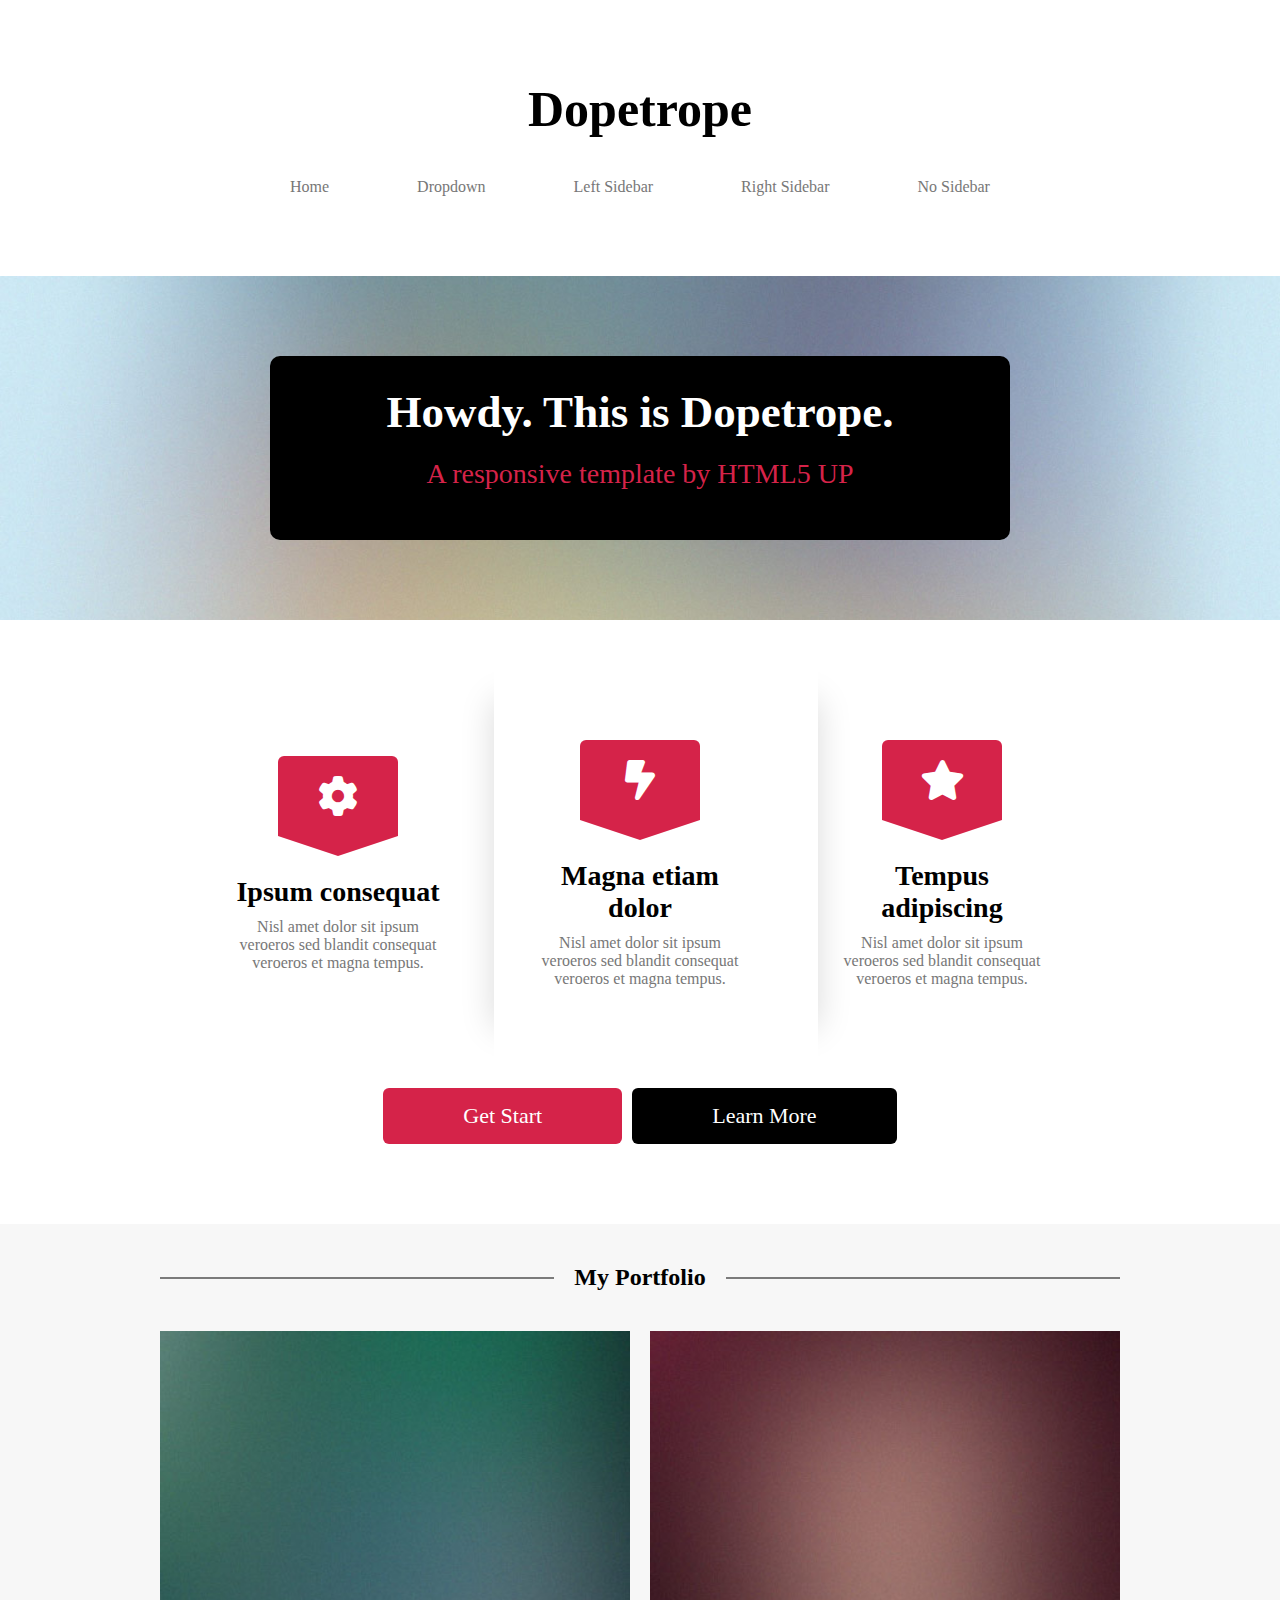
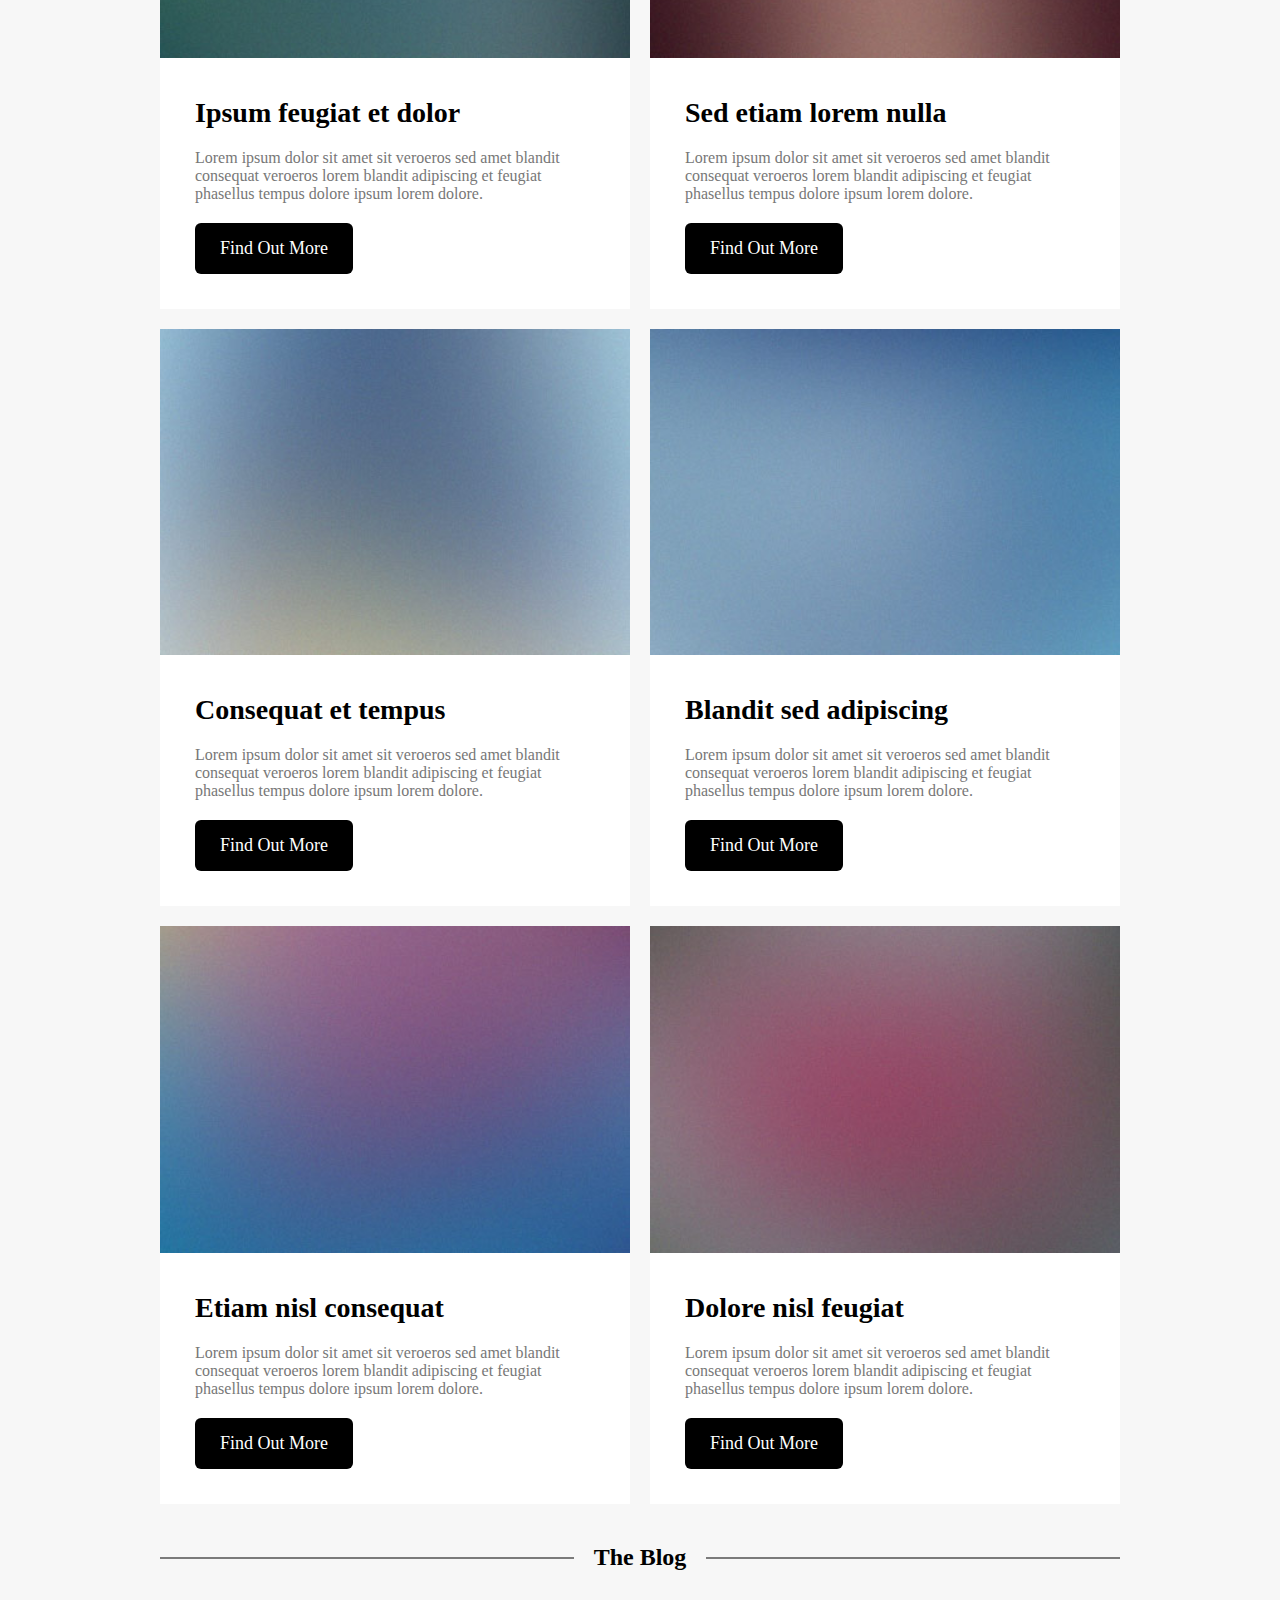
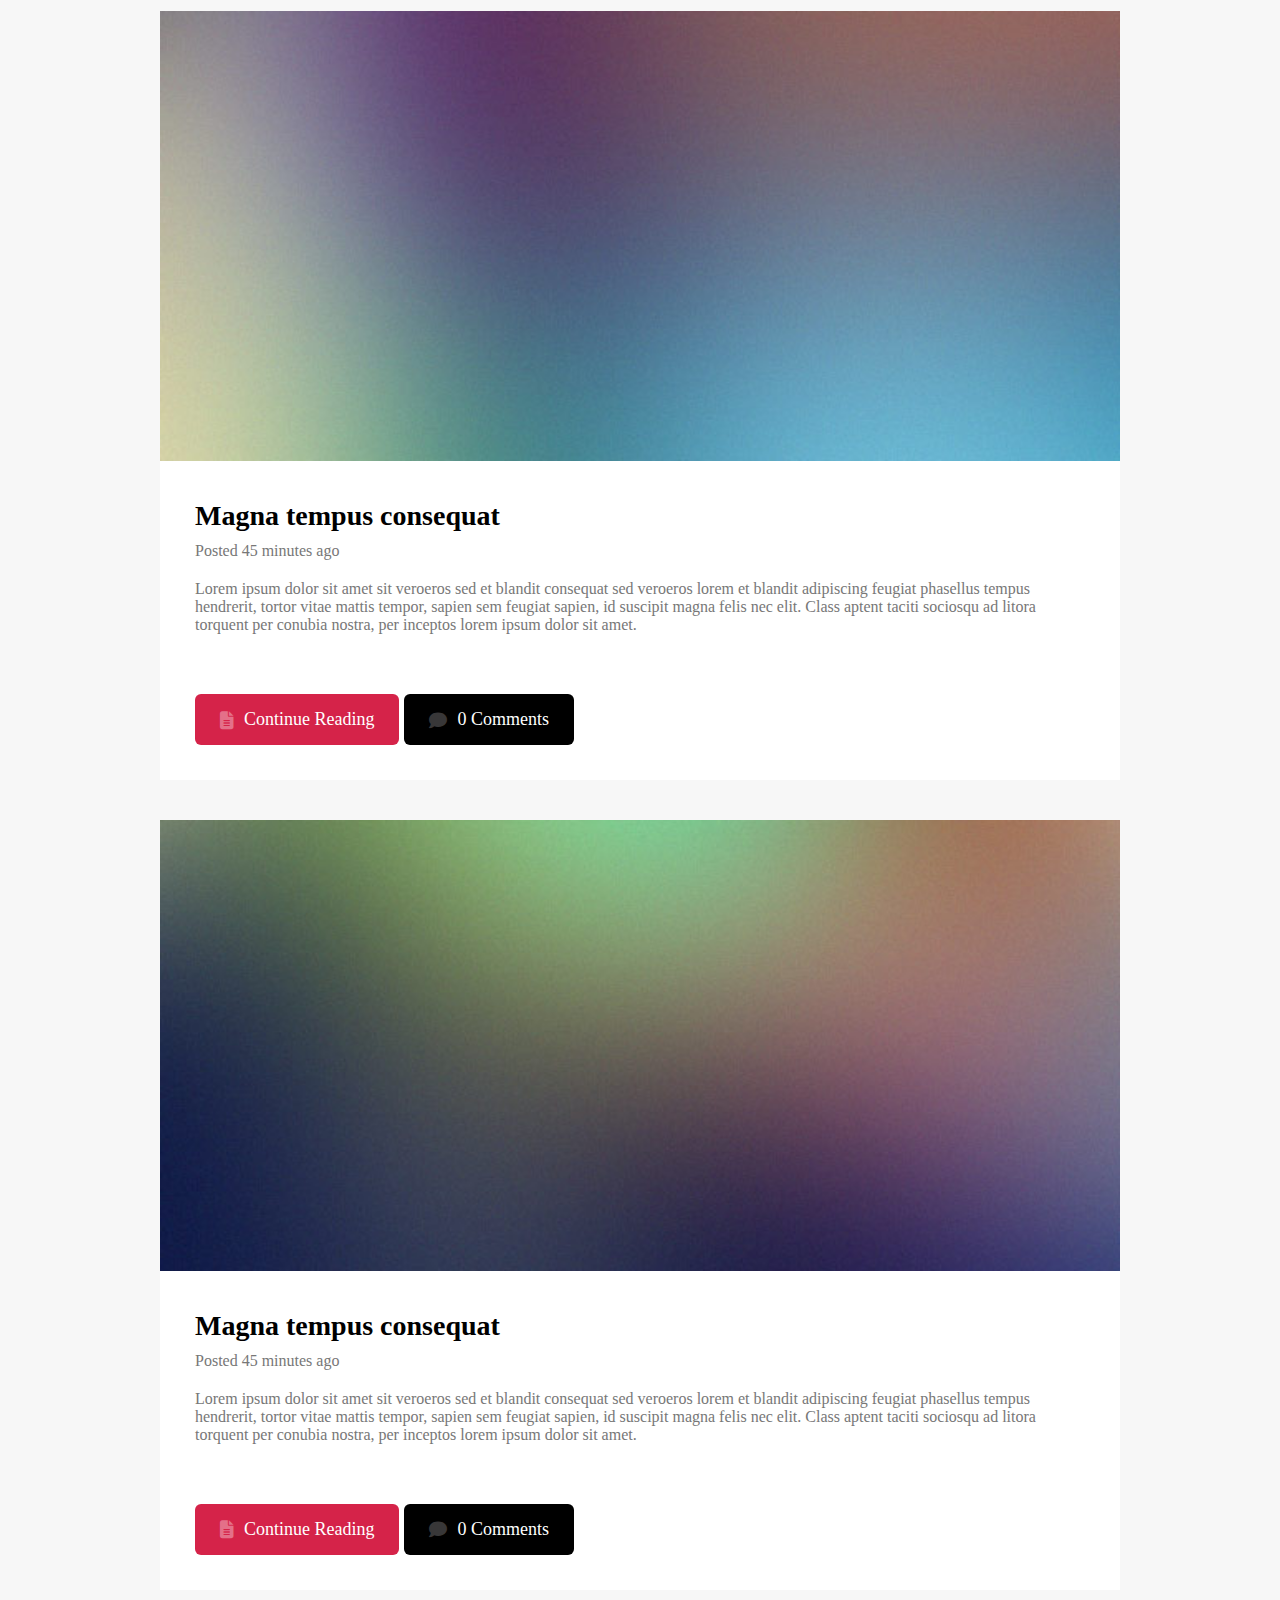
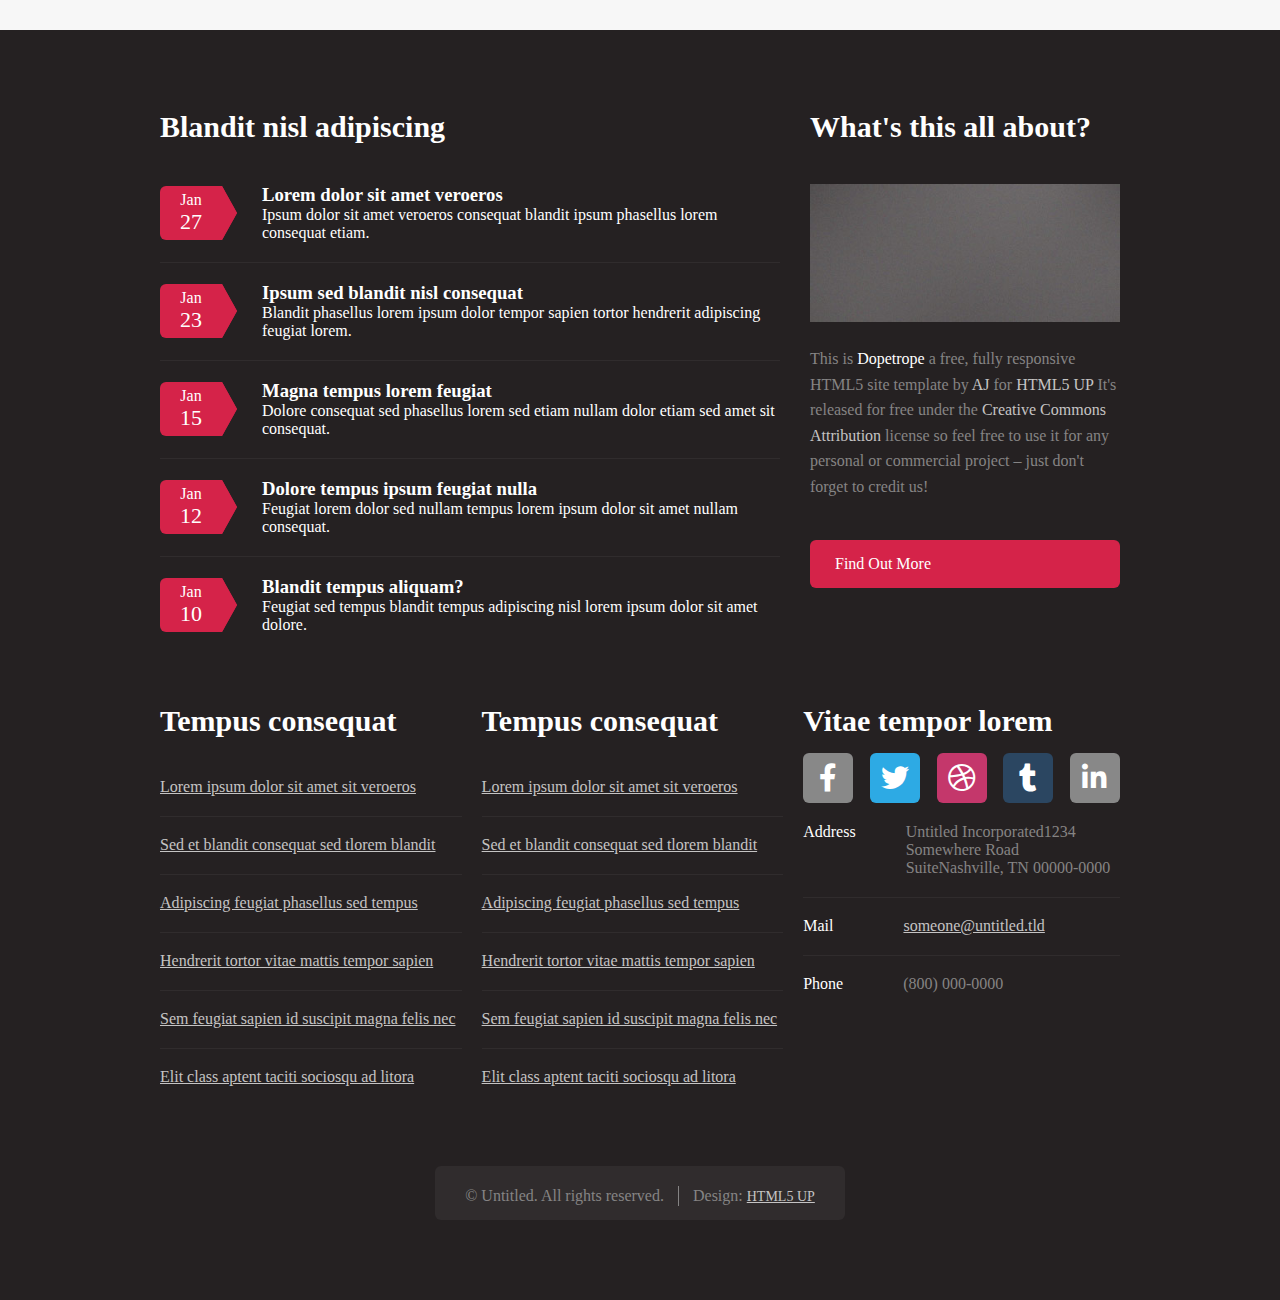
<file: index.html>
<!DOCTYPE html>
<html lang="en">
<head>
    <meta charset="UTF-8">
    <meta name="viewport" content="width=device-width, initial-scale=1.0">
    <title>Document</title>
    <!-- CSS Links  -->
    <link rel="stylesheet" href="css/main.css">
    <link rel="stylesheet" href="css/fontawesome-all.min.css">
    <link rel="stylesheet" href="css/all.min.css">
</head>
<body>
    <!-- Start Header  -->
    <div class="header">
        <div class="container">
            <h1 class="logo">Dopetrope</h1>
            <div class="lists">
                <i class="fa-solid fa-bars"></i>
            </div>
            <ul class="links">
                <li><a class="active" onclick="this" href="./index.html">Home</a></li>
                <li class="parent">
                    <a id="amenu" href="#">Dropdown</a>
                    <ul class="menu">
                        <li><a href="#">learn Ipsum Dolor</a></li>
                        <li><a href="#">Magna Phasellus</a></li>
                        <li><a href="#">Etiam Dolor Nisl</a></li>
                        <li class="inside">
                            <a href="#">Phasellus Consequot</a>
                            <ul class="menu-menu">
                                <li><a href="#">Magna Phasellus</a></li>
                                <li><a href="#">Etiam Dolor Nisl</a></li>
                                <li><a href="#">Veroeros Feugiat</a></li>
                                <li><a href="#">Nisl Sed Aliquam</a></li>
                                <li><a href="#">Dolore Odipiscing</a></li>
                            </ul>
                        </li>
                        <li><a href="#">Veroeros Feugiat</a></li>
                    </ul>
                </li>
                <li><a onclick="this" href="./left-sidepar.html">Left Sidebar</a></li>
                <li><a onclick="this" href="./right-sidepar.html">Right Sidebar</a></li>
                <li><a onclick="this" href="./no-sidepar.html">No Sidebar</a></li>
            </ul>
        </div>
    </div>
    <!-- end Header  -->
    <!-- Start Landing  -->
    <div class="landing">
        <div class="container">
            <div class="info">
                <h2>Howdy. This is Dopetrope.</h2>
                <p>A responsive template by HTML5 UP</p>
            </div>
        </div>
    </div>
    <!-- End Landing  -->
    <!-- Start Intro  -->
    <div class="intro">
            <div class="boxs">
                <div class="box">
                    <div class="icon"><i class="fa-solid fa-gear"></i></div>
                    <h3>Ipsum consequat</h3>
                    <p>Nisl amet dolor sit ipsum veroeros sed blandit consequat veroeros et magna tempus.</p>
                </div>
                <div class="box active">
                    <div class="icon"><i class="fa-solid fa-bolt-lightning"></i></div>
                    <h3>Magna etiam dolor</h3>
                    <p>Nisl amet dolor sit ipsum veroeros sed blandit consequat veroeros et magna tempus.</p>
                </div>
                <div class="box">
                    <div class="icon"><i class="fa-solid fa-star"></i></div>
                    <h3>Tempus adipiscing</h3>
                    <p>Nisl amet dolor sit ipsum veroeros sed blandit consequat veroeros et magna tempus.</p>
                </div>
            </div>
            <div class="buttons">
                <div class="content">
                    <button class="get-start">Get Start</button>
                    <button class="learn-more">Learn More</button>
                </div>
            </div>
        </div>
    <!-- End Intro  -->
    <!-- Start My Portfolio  -->
    <div class="my-portfolio">
        <div class="content">
            <h2 class="title"><span>My Portfolio</span></h2>
            <div class="boxs">
                <div class="box">
                    <img src="images/pic02.jpg" alt="">
                    <div class="content-text">
                        <h3>Ipsum feugiat et dolor</h3>
                        <p>Lorem ipsum dolor sit amet sit veroeros sed amet blandit consequat veroeros lorem blandit adipiscing et feugiat phasellus tempus dolore ipsum lorem dolore.</p>
                        <input type="submit" value="Find Out More">
                    </div>
                </div>
                <div class="box">
                    <img src="images/pic03.jpg" alt="">
                    <div class="content-text">
                        <h3>Sed etiam lorem nulla</h3>
                        <p>Lorem ipsum dolor sit amet sit veroeros sed amet blandit consequat veroeros lorem blandit adipiscing et feugiat phasellus tempus dolore ipsum lorem dolore.</p>
                        <input type="submit" value="Find Out More">
                    </div>
                </div>
                <div class="box">
                    <img src="images/pic04.jpg" alt="">
                    <div class="content-text">
                        <h3>Consequat et tempus</h3>
                        <p>Lorem ipsum dolor sit amet sit veroeros sed amet blandit consequat veroeros lorem blandit adipiscing et feugiat phasellus tempus dolore ipsum lorem dolore.</p>
                        <input type="submit" value="Find Out More">
                    </div>
                </div>
                <div class="box">
                    <img src="images/pic05.jpg" alt="">
                    <div class="content-text">
                        <h3>Blandit sed adipiscing</h3>
                        <p>Lorem ipsum dolor sit amet sit veroeros sed amet blandit consequat veroeros lorem blandit adipiscing et feugiat phasellus tempus dolore ipsum lorem dolore.</p>
                        <input type="submit" value="Find Out More">
                    </div>
                </div>
                <div class="box">
                    <img src="images/pic06.jpg" alt="">
                    <div class="content-text">
                        <h3>Etiam nisl consequat</h3>
                        <p>Lorem ipsum dolor sit amet sit veroeros sed amet blandit consequat veroeros lorem blandit adipiscing et feugiat phasellus tempus dolore ipsum lorem dolore.</p>
                        <input type="submit" value="Find Out More">
                    </div>
                </div>
                <div class="box">
                    <img src="images/pic07.jpg" alt="">
                    <div class="content-text">
                        <h3>Dolore nisl feugiat</h3>
                        <p>Lorem ipsum dolor sit amet sit veroeros sed amet blandit consequat veroeros lorem blandit adipiscing et feugiat phasellus tempus dolore ipsum lorem dolore.</p>
                        <input type="submit" value="Find Out More">
                    </div>
                </div>
            </div>
        </div>
    </div>
    <!-- End My Portfolio  -->
    <!-- Start The Blog  -->
    <div class="the-blog">
        <div class="content">
            <h2 class="title"><span>The Blog</span></h2>
            <div class="boxs">
                <div class="box">
                    <img src="images/pic08.jpg" alt="">
                    <div class="content-text">
                        <h3>Magna tempus consequat</h3>
                        <span>Posted 45 minutes ago</span>
                        <p>Lorem ipsum dolor sit amet sit veroeros sed et blandit consequat sed veroeros lorem et blandit adipiscing feugiat phasellus tempus hendrerit, tortor vitae mattis tempor, sapien sem feugiat sapien, id suscipit magna felis nec elit. Class aptent taciti sociosqu ad litora torquent per conubia nostra, per inceptos lorem ipsum dolor sit amet.</p>
                        <div class="buttons">
                            <button class="reading"><i class="fa-solid fa-file-lines"></i>Continue Reading</button>
                            <button class="comment"><i class="fa-solid fa-comment"></i>0 Comments</button>
                        </div>
                    </div>
                </div>
                <div class="box">
                    <img src="images/pic09.jpg" alt="">
                    <div class="content-text">
                        <h3>Magna tempus consequat</h3>
                        <span>Posted 45 minutes ago</span>
                        <p>Lorem ipsum dolor sit amet sit veroeros sed et blandit consequat sed veroeros lorem et blandit adipiscing feugiat phasellus tempus hendrerit, tortor vitae mattis tempor, sapien sem feugiat sapien, id suscipit magna felis nec elit. Class aptent taciti sociosqu ad litora torquent per conubia nostra, per inceptos lorem ipsum dolor sit amet.</p>
                        <div class="buttons">
                            <button class="reading"><i class="fa-solid fa-file-lines"></i>Continue Reading</button>
                            <button class="comment"><i class="fa-solid fa-comment"></i>0 Comments</button>
                        </div>
                    </div>
                </div>
            </div>
        </div>
    </div>
    <div class="massages">
        <div class="content">
            <div class="massage">
                <textarea placeholder="Enter Your Massage"></textarea>
                <button>Send</button>
            </div>
            <ul class="info-massages">

            </ul>
        </div>
    </div>
    <!-- End The Blog  -->
    <!-- Start Footer  -->
    <div class="footer">
        <div class="content">
            <div class="boxs">
                <div class="box big">
                    <h2 class="title-footer">Blandit nisl adipiscing</h2>
                    <ul>
                        <li>
                            <span>Jan<span class="time">27</span></span>
                            <div class="info">
                                <h3>Lorem dolor sit amet veroeros</h3>
                                <p>Ipsum dolor sit amet veroeros consequat blandit ipsum phasellus lorem consequat etiam.</p>
                            </div>
                        </li>
                        <li>
                            <span>Jan<span class="time">23</span></span>
                            <div class="info">
                                <h3>Ipsum sed blandit nisl consequat</h3>
                                <p>Blandit phasellus lorem ipsum dolor tempor sapien tortor hendrerit adipiscing feugiat lorem.</p>
                            </div>
                        </li>
                        <li>
                            <span>Jan<span class="time">15</span></span>
                            <div class="info">
                                <h3>Magna tempus lorem feugiat</h3>
                                <p>Dolore consequat sed phasellus lorem sed etiam nullam dolor etiam sed amet sit consequat.</p>
                            </div>
                        </li>
                        <li>
                            <span>Jan<span class="time">12</span></span>
                            <div class="info">
                                <h3>Dolore tempus ipsum feugiat nulla</h3>
                                <p>Feugiat lorem dolor sed nullam tempus lorem ipsum dolor sit amet nullam consequat.</p>
                            </div>
                        </li>
                        <li>
                            <span>Jan<span class="time">10</span></span>
                            <div class="info">
                                <h3>Blandit tempus aliquam?</h3>
                                <p>Feugiat sed tempus blandit tempus adipiscing nisl lorem ipsum dolor sit amet dolore.</p>
                            </div>
                        </li>
                    </ul>
                </div>
                <div class="box">
                    <h2 class="title-footer">What's this all about?</h2>
                    <img src="images/pic10.jpg" alt="">
                    <p>This is <span>Dopetrope</span> a free, fully responsive HTML5 site template by <span>AJ</span> for <span>HTML5 UP</span> It's released for free under the <span>Creative Commons Attribution</span> license so feel free to use it for any personal or commercial project – just don't forget to credit us!</p>
                    <a href="">Find Out More</a>
                </div>
            </div>
            <div class="boxs">
                <div class="box">
                    <h2 class="title-footer">Tempus consequat</h2>
                    <ul>
                        <li><a href="">Lorem ipsum dolor sit amet sit veroeros</a></li>
                        <li><a href="">Sed et blandit consequat sed tlorem blandit</a></li>
                        <li><a href="">Adipiscing feugiat phasellus sed tempus</a></li>
                        <li><a href="">Hendrerit tortor vitae mattis tempor sapien</a></li>
                        <li><a href="">Sem feugiat sapien id suscipit magna felis nec</a></li>
                        <li><a href="">Elit class aptent taciti sociosqu ad litora</a></li>
                    </ul>
                </div>
                <div class="box">
                    <h2 class="title-footer">Tempus consequat</h2>
                    <ul>
                        <li><a href="">Lorem ipsum dolor sit amet sit veroeros</a></li>
                        <li><a href="">Sed et blandit consequat sed tlorem blandit</a></li>
                        <li><a href="">Adipiscing feugiat phasellus sed tempus</a></li>
                        <li><a href="">Hendrerit tortor vitae mattis tempor sapien</a></li>
                        <li><a href="">Sem feugiat sapien id suscipit magna felis nec</a></li>
                        <li><a href="">Elit class aptent taciti sociosqu ad litora</a></li>
                    </ul>
                </div>
                <div class="box social">
                    <h2 class="title-footer">Vitae tempor lorem</h2>
                    <div class="icons">
                        <i class="fa-brands fa-facebook-f"></i>
                        <i class="fa-brands fa-twitter"></i>
                        <i class="fa-brands fa-dribbble"></i>
                        <i class="fa-brands fa-tumblr"></i>
                        <i class="fa-brands fa-linkedin-in"></i>
                    </div>
                    <div class="info">
                        <div class="text">
                            <span>Address</span>
                            <p>Untitled Incorporated1234 Somewhere Road SuiteNashville, TN 00000-0000</p>
                        </div>
                        <div class="text">
                            <span>Mail</span>
                            <a href="">someone@untitled.tld</a>
                        </div>
                        <div class="text">
                            <span>Phone</span>
                            <span class="two">(800) 000-0000</span>
                        </div>
                    </div>
                </div>
            </div>
            <div class="copy-right">
                © Untitled. All rights reserved.   <span></span>    Design:   <a href="">HTML5 UP</a>
            </div>
        </div>
    </div>
    <!-- End Footer  -->
    <script src="js/main.js"></script>
</body>
</html>
</file>
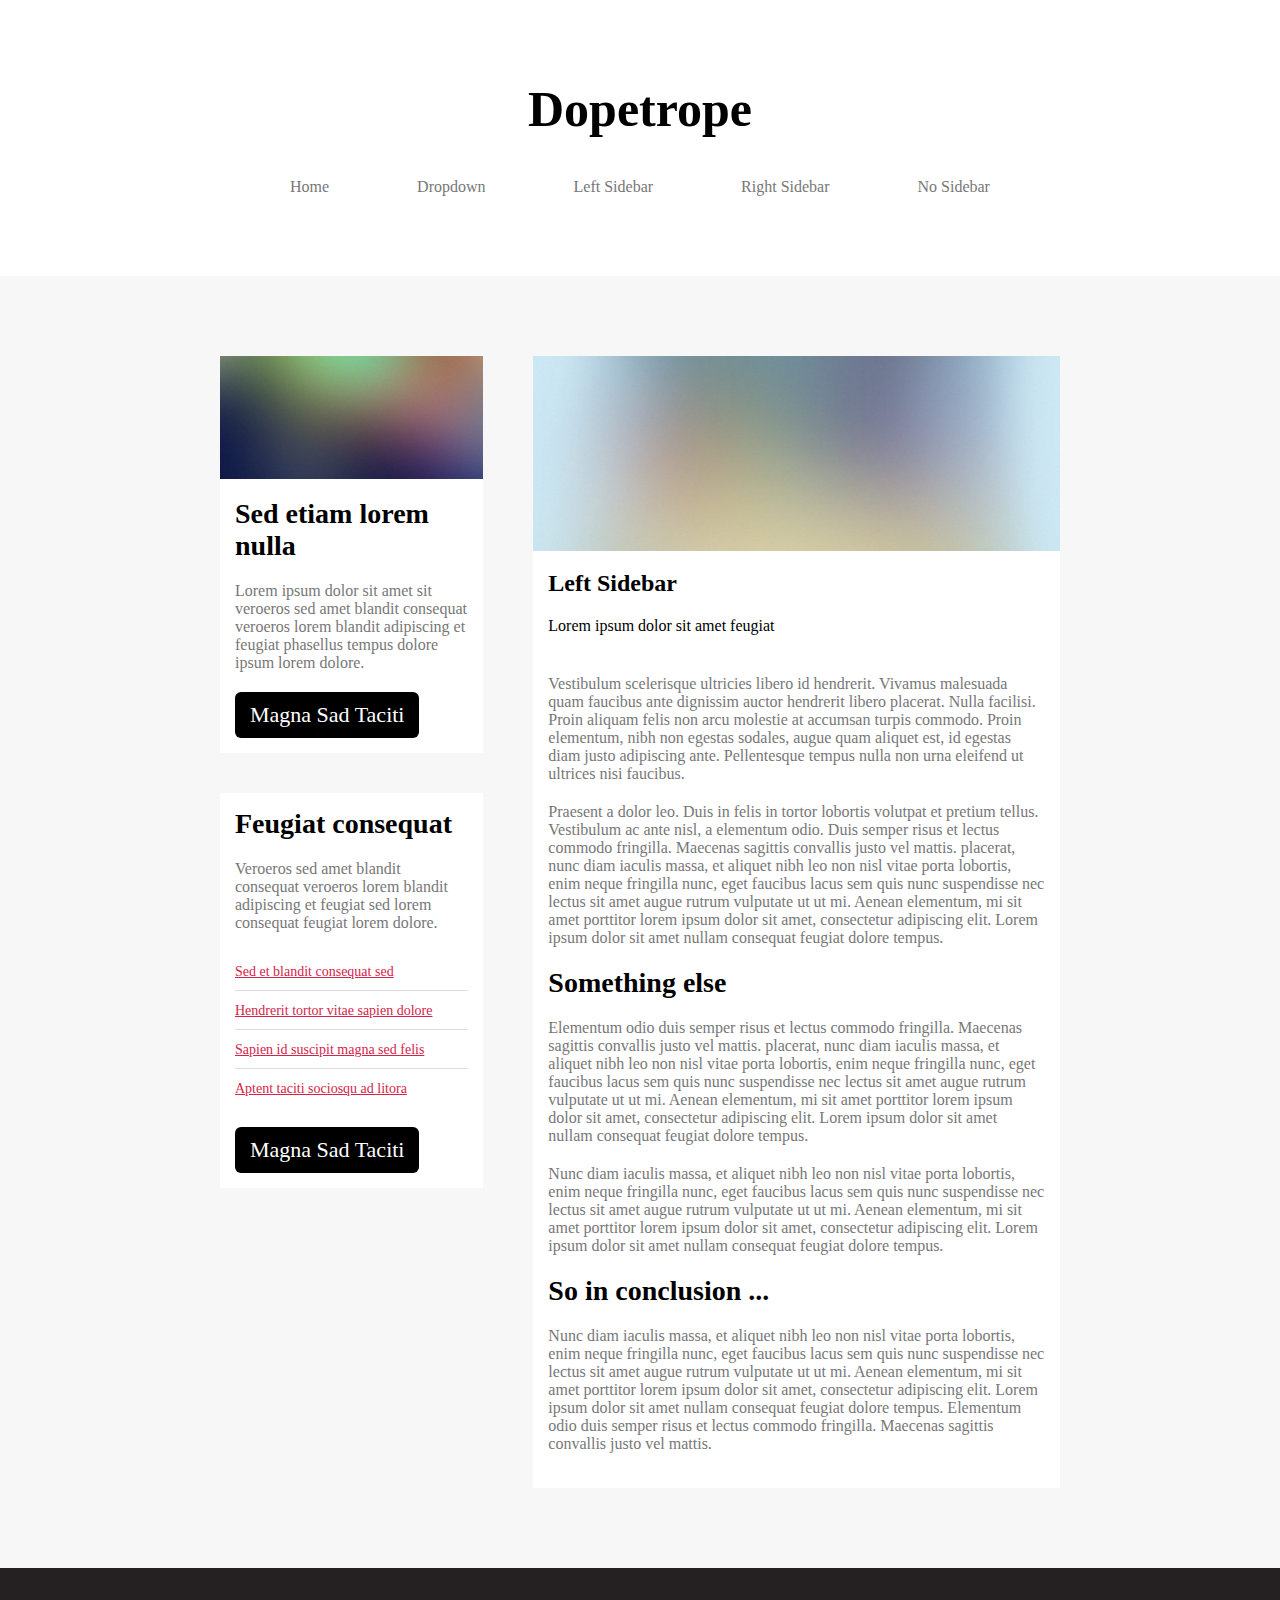
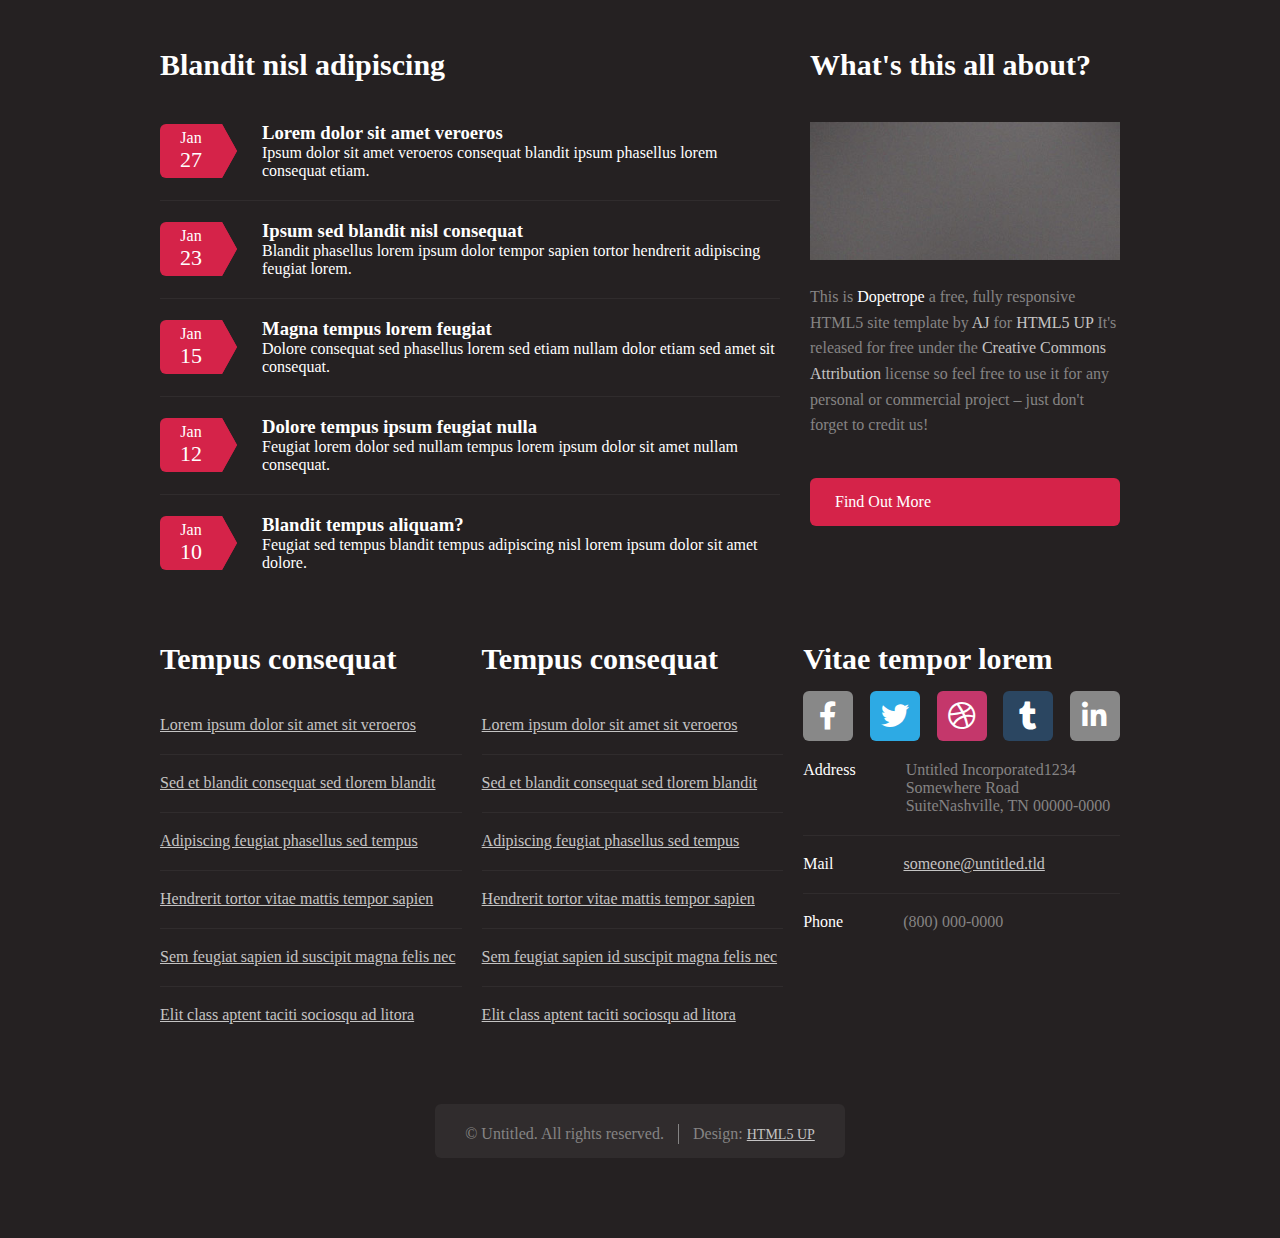
<file: left-sidepar.html>
<!DOCTYPE html>
<html lang="en">
<head>
    <meta charset="UTF-8">
    <meta name="viewport" content="width=device-width, initial-scale=1.0">
    <title>Document</title>
    <!-- CSS Links  -->
    <link rel="stylesheet" href="css/main.css">
    <link rel="stylesheet" href="css/fontawesome-all.min.css">
    <link rel="stylesheet" href="css/all.min.css">
</head>
<body>
    <!-- Start Header  -->
    <div class="header">
        <div class="container">
            <h1 class="logo">Dopetrope</h1>
            <div class="lists">
                <i class="fa-solid fa-bars"></i>
            </div>
            <ul class="links">
                <li><a class="active" onclick="this" href="./index.html">Home</a></li>
                <li class="parent">
                    <a onclick="this" href="#">Dropdown</a>
                    <ul class="menu">
                        <li><a href="#">learn Ipsum Dolor</a></li>
                        <li><a href="#">Magna Phasellus</a></li>
                        <li><a href="#">Etiam Dolor Nisl</a></li>
                        <li class="inside">
                            <a href="#">Phasellus Consequot</a>
                            <ul class="menu-menu">
                                <li><a href="#">Magna Phasellus</a></li>
                                <li><a href="#">Etiam Dolor Nisl</a></li>
                                <li><a href="#">Veroeros Feugiat</a></li>
                                <li><a href="#">Nisl Sed Aliquam</a></li>
                                <li><a href="#">Dolore Odipiscing</a></li>
                            </ul>
                        </li>
                        <li><a href="#">Veroeros Feugiat</a></li>
                    </ul>
                </li>
                <li><a onclick="this" href="./left-sidepar.html">Left Sidebar</a></li>
                <li><a onclick="this" href="./right-sidepar.html">Right Sidebar</a></li>
                <li><a onclick="this" href="./no-sidepar.html">No Sidebar</a></li>
            </ul>
        </div>
    </div>
    <!-- end Header  -->

    <!-- Start Left SidePar  -->
    <div class="left-sidepar">
        <div class="content side">
            <div class="boxs">
                <div class="box">
                    <img src="images/pic09.jpg" alt="">
                    <div class="info">
                        <h3>Sed etiam lorem nulla</h3>
                        <p>Lorem ipsum dolor sit amet sit veroeros sed amet blandit consequat veroeros lorem blandit adipiscing et feugiat phasellus tempus dolore ipsum lorem dolore.</p>
                        <button><a href="">Magna Sad Taciti</a></button>
                    </div>
                </div>
                <div class="box">
                    <div class="info">
                        <h3>Feugiat consequat</h3>
                        <p>Veroeros sed amet blandit consequat veroeros lorem blandit adipiscing et feugiat sed lorem consequat feugiat lorem dolore.</p>
                        <ul>
                            <li><a href="">Sed et blandit consequat sed</a></li>
                            <li><a href="">Hendrerit tortor vitae sapien dolore</a></li>
                            <li><a href="">Sapien id suscipit magna sed felis</a></li>
                            <li><a href="">Aptent taciti sociosqu ad litora</a></li>
                        </ul>
                        <button><a href="">Magna Sad Taciti</a></button>
                    </div>
                </div>
            </div>
            <div class="box-full">
                <img src="images/pic01.jpg" alt="">
                <div class="info">
                    <h2>Left Sidebar</h2>
                    <span>Lorem ipsum dolor sit amet feugiat</span>
                    <p>Vestibulum scelerisque ultricies libero id hendrerit. Vivamus malesuada quam faucibus ante dignissim auctor hendrerit libero placerat. Nulla facilisi. Proin aliquam felis non arcu molestie at accumsan turpis commodo. Proin elementum, nibh non egestas sodales, augue quam aliquet est, id egestas diam justo adipiscing ante. Pellentesque tempus nulla non urna eleifend ut ultrices nisi faucibus.</p>
                    <p>Praesent a dolor leo. Duis in felis in tortor lobortis volutpat et pretium tellus. Vestibulum ac ante nisl, a elementum odio. Duis semper risus et lectus commodo fringilla. Maecenas sagittis convallis justo vel mattis. placerat, nunc diam iaculis massa, et aliquet nibh leo non nisl vitae porta lobortis, enim neque fringilla nunc, eget faucibus lacus sem quis nunc suspendisse nec lectus sit amet augue rutrum vulputate ut ut mi. Aenean elementum, mi sit amet porttitor lorem ipsum dolor sit amet, consectetur adipiscing elit. Lorem ipsum dolor sit amet nullam consequat feugiat dolore tempus.</p>
                    <h3>Something else</h3>
                    <p>Elementum odio duis semper risus et lectus commodo fringilla. Maecenas sagittis convallis justo vel mattis. placerat, nunc diam iaculis massa, et aliquet nibh leo non nisl vitae porta lobortis, enim neque fringilla nunc, eget faucibus lacus sem quis nunc suspendisse nec lectus sit amet augue rutrum vulputate ut ut mi. Aenean elementum, mi sit amet porttitor lorem ipsum dolor sit amet, consectetur adipiscing elit. Lorem ipsum dolor sit amet nullam consequat feugiat dolore tempus.</p>
                    <p>Nunc diam iaculis massa, et aliquet nibh leo non nisl vitae porta lobortis, enim neque fringilla nunc, eget faucibus lacus sem quis nunc suspendisse nec lectus sit amet augue rutrum vulputate ut ut mi. Aenean elementum, mi sit amet porttitor lorem ipsum dolor sit amet, consectetur adipiscing elit. Lorem ipsum dolor sit amet nullam consequat feugiat dolore tempus.</p>
                    <h3>So in conclusion ...</h3>
                    <p>Nunc diam iaculis massa, et aliquet nibh leo non nisl vitae porta lobortis, enim neque fringilla nunc, eget faucibus lacus sem quis nunc suspendisse nec lectus sit amet augue rutrum vulputate ut ut mi. Aenean elementum, mi sit amet porttitor lorem ipsum dolor sit amet, consectetur adipiscing elit. Lorem ipsum dolor sit amet nullam consequat feugiat dolore tempus. Elementum odio duis semper risus et lectus commodo fringilla. Maecenas sagittis convallis justo vel mattis.</p>
                </div>
            </div>
        </div>
    </div>
    <!-- End Left SidePar  -->

    <!-- Start Footer  -->
    <div class="footer">
        <div class="content">
            <div class="boxs">
                <div class="box big">
                    <h2 class="title-footer">Blandit nisl adipiscing</h2>
                    <ul>
                        <li>
                            <span>Jan<span class="time">27</span></span>
                            <div class="info">
                                <h3>Lorem dolor sit amet veroeros</h3>
                                <p>Ipsum dolor sit amet veroeros consequat blandit ipsum phasellus lorem consequat etiam.</p>
                            </div>
                        </li>
                        <li>
                            <span>Jan<span class="time">23</span></span>
                            <div class="info">
                                <h3>Ipsum sed blandit nisl consequat</h3>
                                <p>Blandit phasellus lorem ipsum dolor tempor sapien tortor hendrerit adipiscing feugiat lorem.</p>
                            </div>
                        </li>
                        <li>
                            <span>Jan<span class="time">15</span></span>
                            <div class="info">
                                <h3>Magna tempus lorem feugiat</h3>
                                <p>Dolore consequat sed phasellus lorem sed etiam nullam dolor etiam sed amet sit consequat.</p>
                            </div>
                        </li>
                        <li>
                            <span>Jan<span class="time">12</span></span>
                            <div class="info">
                                <h3>Dolore tempus ipsum feugiat nulla</h3>
                                <p>Feugiat lorem dolor sed nullam tempus lorem ipsum dolor sit amet nullam consequat.</p>
                            </div>
                        </li>
                        <li>
                            <span>Jan<span class="time">10</span></span>
                            <div class="info">
                                <h3>Blandit tempus aliquam?</h3>
                                <p>Feugiat sed tempus blandit tempus adipiscing nisl lorem ipsum dolor sit amet dolore.</p>
                            </div>
                        </li>
                    </ul>
                </div>
                <div class="box">
                    <h2 class="title-footer">What's this all about?</h2>
                    <img src="images/pic10.jpg" alt="">
                    <p>This is <span>Dopetrope</span> a free, fully responsive HTML5 site template by <span>AJ</span> for <span>HTML5 UP</span> It's released for free under the <span>Creative Commons Attribution</span> license so feel free to use it for any personal or commercial project – just don't forget to credit us!</p>
                    <a href="">Find Out More</a>
                </div>
            </div>
            <div class="boxs">
                <div class="box">
                    <h2 class="title-footer">Tempus consequat</h2>
                    <ul>
                        <li><a href="">Lorem ipsum dolor sit amet sit veroeros</a></li>
                        <li><a href="">Sed et blandit consequat sed tlorem blandit</a></li>
                        <li><a href="">Adipiscing feugiat phasellus sed tempus</a></li>
                        <li><a href="">Hendrerit tortor vitae mattis tempor sapien</a></li>
                        <li><a href="">Sem feugiat sapien id suscipit magna felis nec</a></li>
                        <li><a href="">Elit class aptent taciti sociosqu ad litora</a></li>
                    </ul>
                </div>
                <div class="box">
                    <h2 class="title-footer">Tempus consequat</h2>
                    <ul>
                        <li><a href="">Lorem ipsum dolor sit amet sit veroeros</a></li>
                        <li><a href="">Sed et blandit consequat sed tlorem blandit</a></li>
                        <li><a href="">Adipiscing feugiat phasellus sed tempus</a></li>
                        <li><a href="">Hendrerit tortor vitae mattis tempor sapien</a></li>
                        <li><a href="">Sem feugiat sapien id suscipit magna felis nec</a></li>
                        <li><a href="">Elit class aptent taciti sociosqu ad litora</a></li>
                    </ul>
                </div>
                <div class="box social">
                    <h2 class="title-footer">Vitae tempor lorem</h2>
                    <div class="icons">
                        <i class="fa-brands fa-facebook-f"></i>
                        <i class="fa-brands fa-twitter"></i>
                        <i class="fa-brands fa-dribbble"></i>
                        <i class="fa-brands fa-tumblr"></i>
                        <i class="fa-brands fa-linkedin-in"></i>
                    </div>
                    <div class="info">
                        <div class="text">
                            <span>Address</span>
                            <p>Untitled Incorporated1234 Somewhere Road SuiteNashville, TN 00000-0000</p>
                        </div>
                        <div class="text">
                            <span>Mail</span>
                            <a href="">someone@untitled.tld</a>
                        </div>
                        <div class="text">
                            <span>Phone</span>
                            <span class="two">(800) 000-0000</span>
                        </div>
                    </div>
                </div>
            </div>
            <div class="copy-right">
                © Untitled. All rights reserved.   <span></span>    Design:   <a href="">HTML5 UP</a>
            </div>
        </div>
    </div>
    <!-- End Footer  -->
    <script src="js/main.js"></script>
</body>
</html>
</file>
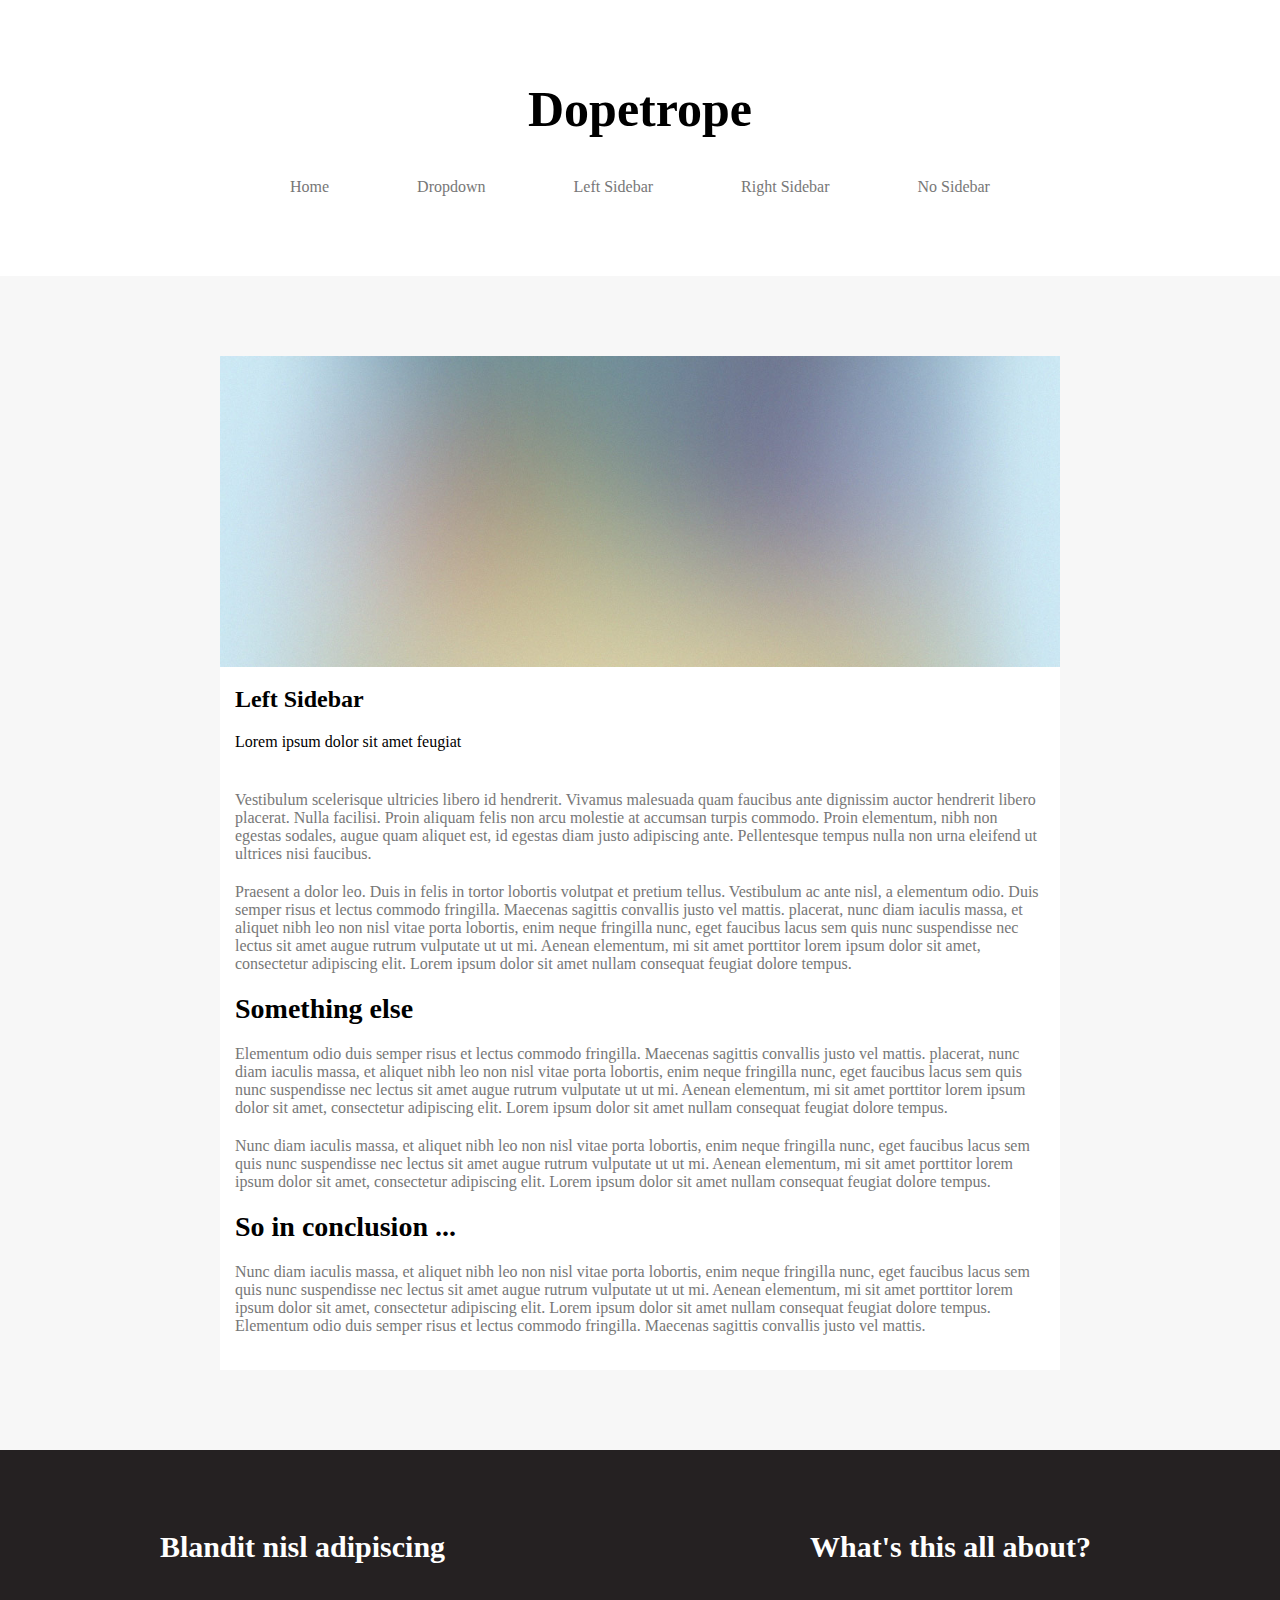
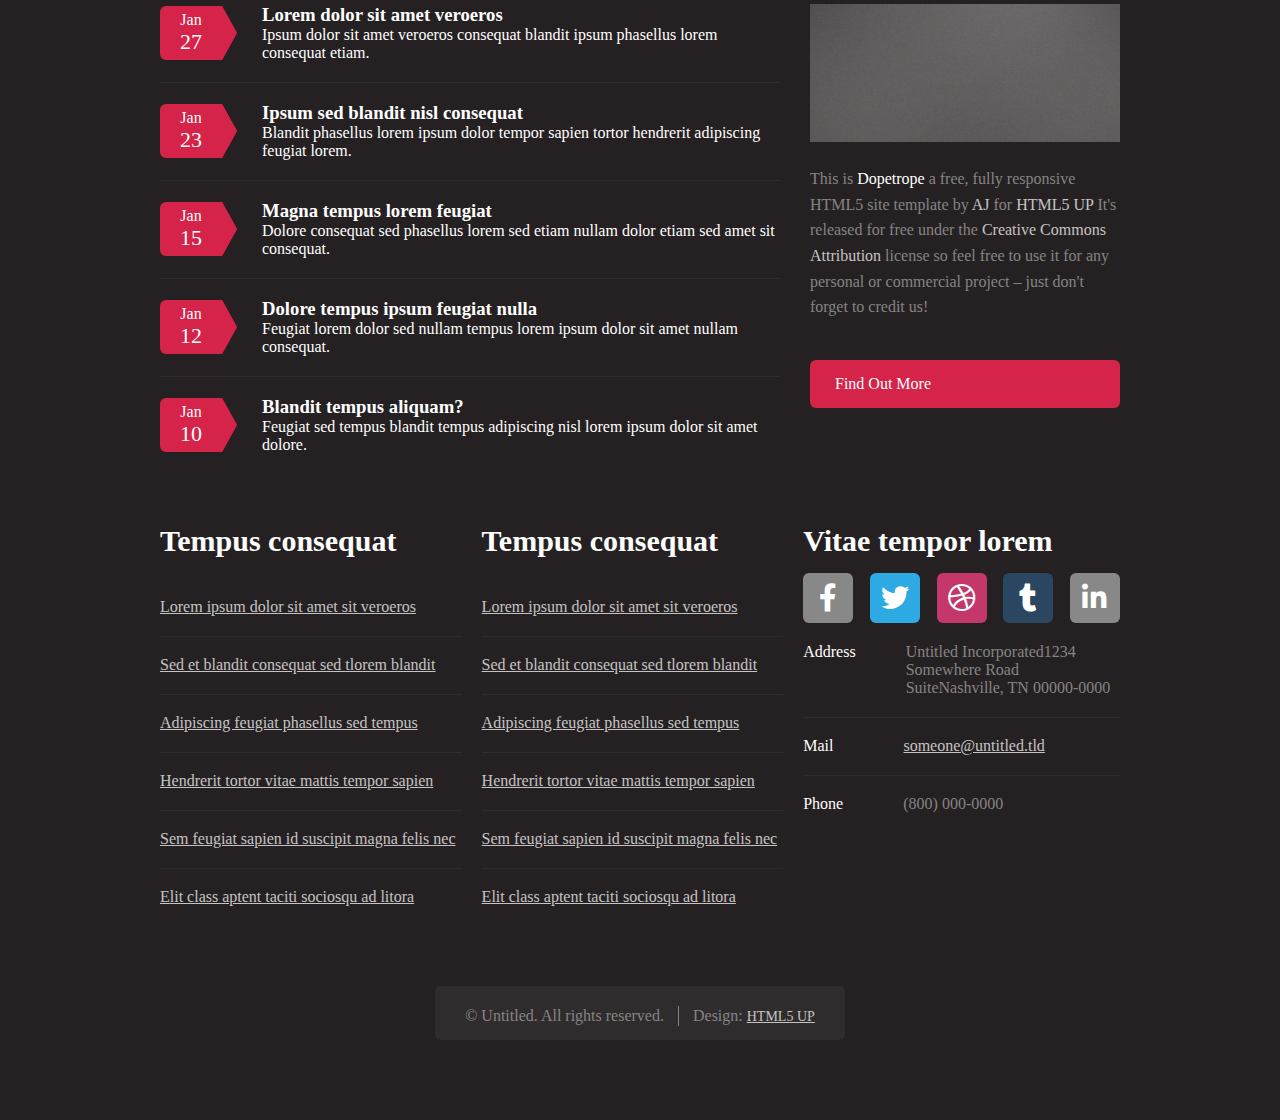
<file: no-sidepar.html>
<!DOCTYPE html>
<html lang="en">
<head>
    <meta charset="UTF-8">
    <meta name="viewport" content="width=device-width, initial-scale=1.0">
    <title>Document</title>
    <!-- CSS Links  -->
    <link rel="stylesheet" href="css/main.css">
    <link rel="stylesheet" href="css/fontawesome-all.min.css">
    <link rel="stylesheet" href="css/all.min.css">
</head>
<body>
    <!-- Start Header  -->
    <div class="header">
        <div class="container">
            <h1 class="logo">Dopetrope</h1>
            <ul class="links">
                <div class="lists">
                    <i class="fa-solid fa-bars"></i>
                </div>
                <li><a class="active" onclick="this" href="./index.html">Home</a></li>
                <li class="parent">
                    <a onclick="this" href="#">Dropdown</a>
                    <ul class="menu">
                        <li><a href="#">learn Ipsum Dolor</a></li>
                        <li><a href="#">Magna Phasellus</a></li>
                        <li><a href="#">Etiam Dolor Nisl</a></li>
                        <li class="inside">
                            <a href="#">Phasellus Consequot</a>
                            <ul class="menu-menu">
                                <li><a href="#">Magna Phasellus</a></li>
                                <li><a href="#">Etiam Dolor Nisl</a></li>
                                <li><a href="#">Veroeros Feugiat</a></li>
                                <li><a href="#">Nisl Sed Aliquam</a></li>
                                <li><a href="#">Dolore Odipiscing</a></li>
                            </ul>
                        </li>
                        <li><a href="#">Veroeros Feugiat</a></li>
                    </ul>
                </li>
                <li><a onclick="this" href="./left-sidepar.html">Left Sidebar</a></li>
                <li><a onclick="this" href="./right-sidepar.html">Right Sidebar</a></li>
                <li><a onclick="this" href="./no-sidepar.html">No Sidebar</a></li>
            </ul>
        </div>
    </div>
    <!-- end Header  -->

    <!-- Start Left SidePar  -->
    <div class="right-sidepar">
        <div class="content side">
            <div class="box-full">
                <img src="images/pic01.jpg" alt="">
                <div class="info">
                    <h2>Left Sidebar</h2>
                    <span>Lorem ipsum dolor sit amet feugiat</span>
                    <p>Vestibulum scelerisque ultricies libero id hendrerit. Vivamus malesuada quam faucibus ante dignissim auctor hendrerit libero placerat. Nulla facilisi. Proin aliquam felis non arcu molestie at accumsan turpis commodo. Proin elementum, nibh non egestas sodales, augue quam aliquet est, id egestas diam justo adipiscing ante. Pellentesque tempus nulla non urna eleifend ut ultrices nisi faucibus.</p>
                    <p>Praesent a dolor leo. Duis in felis in tortor lobortis volutpat et pretium tellus. Vestibulum ac ante nisl, a elementum odio. Duis semper risus et lectus commodo fringilla. Maecenas sagittis convallis justo vel mattis. placerat, nunc diam iaculis massa, et aliquet nibh leo non nisl vitae porta lobortis, enim neque fringilla nunc, eget faucibus lacus sem quis nunc suspendisse nec lectus sit amet augue rutrum vulputate ut ut mi. Aenean elementum, mi sit amet porttitor lorem ipsum dolor sit amet, consectetur adipiscing elit. Lorem ipsum dolor sit amet nullam consequat feugiat dolore tempus.</p>
                    <h3>Something else</h3>
                    <p>Elementum odio duis semper risus et lectus commodo fringilla. Maecenas sagittis convallis justo vel mattis. placerat, nunc diam iaculis massa, et aliquet nibh leo non nisl vitae porta lobortis, enim neque fringilla nunc, eget faucibus lacus sem quis nunc suspendisse nec lectus sit amet augue rutrum vulputate ut ut mi. Aenean elementum, mi sit amet porttitor lorem ipsum dolor sit amet, consectetur adipiscing elit. Lorem ipsum dolor sit amet nullam consequat feugiat dolore tempus.</p>
                    <p>Nunc diam iaculis massa, et aliquet nibh leo non nisl vitae porta lobortis, enim neque fringilla nunc, eget faucibus lacus sem quis nunc suspendisse nec lectus sit amet augue rutrum vulputate ut ut mi. Aenean elementum, mi sit amet porttitor lorem ipsum dolor sit amet, consectetur adipiscing elit. Lorem ipsum dolor sit amet nullam consequat feugiat dolore tempus.</p>
                    <h3>So in conclusion ...</h3>
                    <p>Nunc diam iaculis massa, et aliquet nibh leo non nisl vitae porta lobortis, enim neque fringilla nunc, eget faucibus lacus sem quis nunc suspendisse nec lectus sit amet augue rutrum vulputate ut ut mi. Aenean elementum, mi sit amet porttitor lorem ipsum dolor sit amet, consectetur adipiscing elit. Lorem ipsum dolor sit amet nullam consequat feugiat dolore tempus. Elementum odio duis semper risus et lectus commodo fringilla. Maecenas sagittis convallis justo vel mattis.</p>
                </div>
            </div>
        </div>
    </div>
    <!-- End Left SidePar  -->

    <!-- Start Footer  -->
    <div class="footer">
        <div class="content">
            <div class="boxs">
                <div class="box big">
                    <h2 class="title-footer">Blandit nisl adipiscing</h2>
                    <ul>
                        <li>
                            <span>Jan<span class="time">27</span></span>
                            <div class="info">
                                <h3>Lorem dolor sit amet veroeros</h3>
                                <p>Ipsum dolor sit amet veroeros consequat blandit ipsum phasellus lorem consequat etiam.</p>
                            </div>
                        </li>
                        <li>
                            <span>Jan<span class="time">23</span></span>
                            <div class="info">
                                <h3>Ipsum sed blandit nisl consequat</h3>
                                <p>Blandit phasellus lorem ipsum dolor tempor sapien tortor hendrerit adipiscing feugiat lorem.</p>
                            </div>
                        </li>
                        <li>
                            <span>Jan<span class="time">15</span></span>
                            <div class="info">
                                <h3>Magna tempus lorem feugiat</h3>
                                <p>Dolore consequat sed phasellus lorem sed etiam nullam dolor etiam sed amet sit consequat.</p>
                            </div>
                        </li>
                        <li>
                            <span>Jan<span class="time">12</span></span>
                            <div class="info">
                                <h3>Dolore tempus ipsum feugiat nulla</h3>
                                <p>Feugiat lorem dolor sed nullam tempus lorem ipsum dolor sit amet nullam consequat.</p>
                            </div>
                        </li>
                        <li>
                            <span>Jan<span class="time">10</span></span>
                            <div class="info">
                                <h3>Blandit tempus aliquam?</h3>
                                <p>Feugiat sed tempus blandit tempus adipiscing nisl lorem ipsum dolor sit amet dolore.</p>
                            </div>
                        </li>
                    </ul>
                </div>
                <div class="box">
                    <h2 class="title-footer">What's this all about?</h2>
                    <img src="images/pic10.jpg" alt="">
                    <p>This is <span>Dopetrope</span> a free, fully responsive HTML5 site template by <span>AJ</span> for <span>HTML5 UP</span> It's released for free under the <span>Creative Commons Attribution</span> license so feel free to use it for any personal or commercial project – just don't forget to credit us!</p>
                    <a href="">Find Out More</a>
                </div>
            </div>
            <div class="boxs">
                <div class="box">
                    <h2 class="title-footer">Tempus consequat</h2>
                    <ul>
                        <li><a href="">Lorem ipsum dolor sit amet sit veroeros</a></li>
                        <li><a href="">Sed et blandit consequat sed tlorem blandit</a></li>
                        <li><a href="">Adipiscing feugiat phasellus sed tempus</a></li>
                        <li><a href="">Hendrerit tortor vitae mattis tempor sapien</a></li>
                        <li><a href="">Sem feugiat sapien id suscipit magna felis nec</a></li>
                        <li><a href="">Elit class aptent taciti sociosqu ad litora</a></li>
                    </ul>
                </div>
                <div class="box">
                    <h2 class="title-footer">Tempus consequat</h2>
                    <ul>
                        <li><a href="">Lorem ipsum dolor sit amet sit veroeros</a></li>
                        <li><a href="">Sed et blandit consequat sed tlorem blandit</a></li>
                        <li><a href="">Adipiscing feugiat phasellus sed tempus</a></li>
                        <li><a href="">Hendrerit tortor vitae mattis tempor sapien</a></li>
                        <li><a href="">Sem feugiat sapien id suscipit magna felis nec</a></li>
                        <li><a href="">Elit class aptent taciti sociosqu ad litora</a></li>
                    </ul>
                </div>
                <div class="box social">
                    <h2 class="title-footer">Vitae tempor lorem</h2>
                    <div class="icons">
                        <i class="fa-brands fa-facebook-f"></i>
                        <i class="fa-brands fa-twitter"></i>
                        <i class="fa-brands fa-dribbble"></i>
                        <i class="fa-brands fa-tumblr"></i>
                        <i class="fa-brands fa-linkedin-in"></i>
                    </div>
                    <div class="info">
                        <div class="text">
                            <span>Address</span>
                            <p>Untitled Incorporated1234 Somewhere Road SuiteNashville, TN 00000-0000</p>
                        </div>
                        <div class="text">
                            <span>Mail</span>
                            <a href="">someone@untitled.tld</a>
                        </div>
                        <div class="text">
                            <span>Phone</span>
                            <span class="two">(800) 000-0000</span>
                        </div>
                    </div>
                </div>
            </div>
            <div class="copy-right">
                © Untitled. All rights reserved.   <span></span>    Design:   <a href="">HTML5 UP</a>
            </div>
        </div>
    </div>
    <!-- End Footer  -->
    <script src="js/main.js"></script>
</body>
</html>
</file>
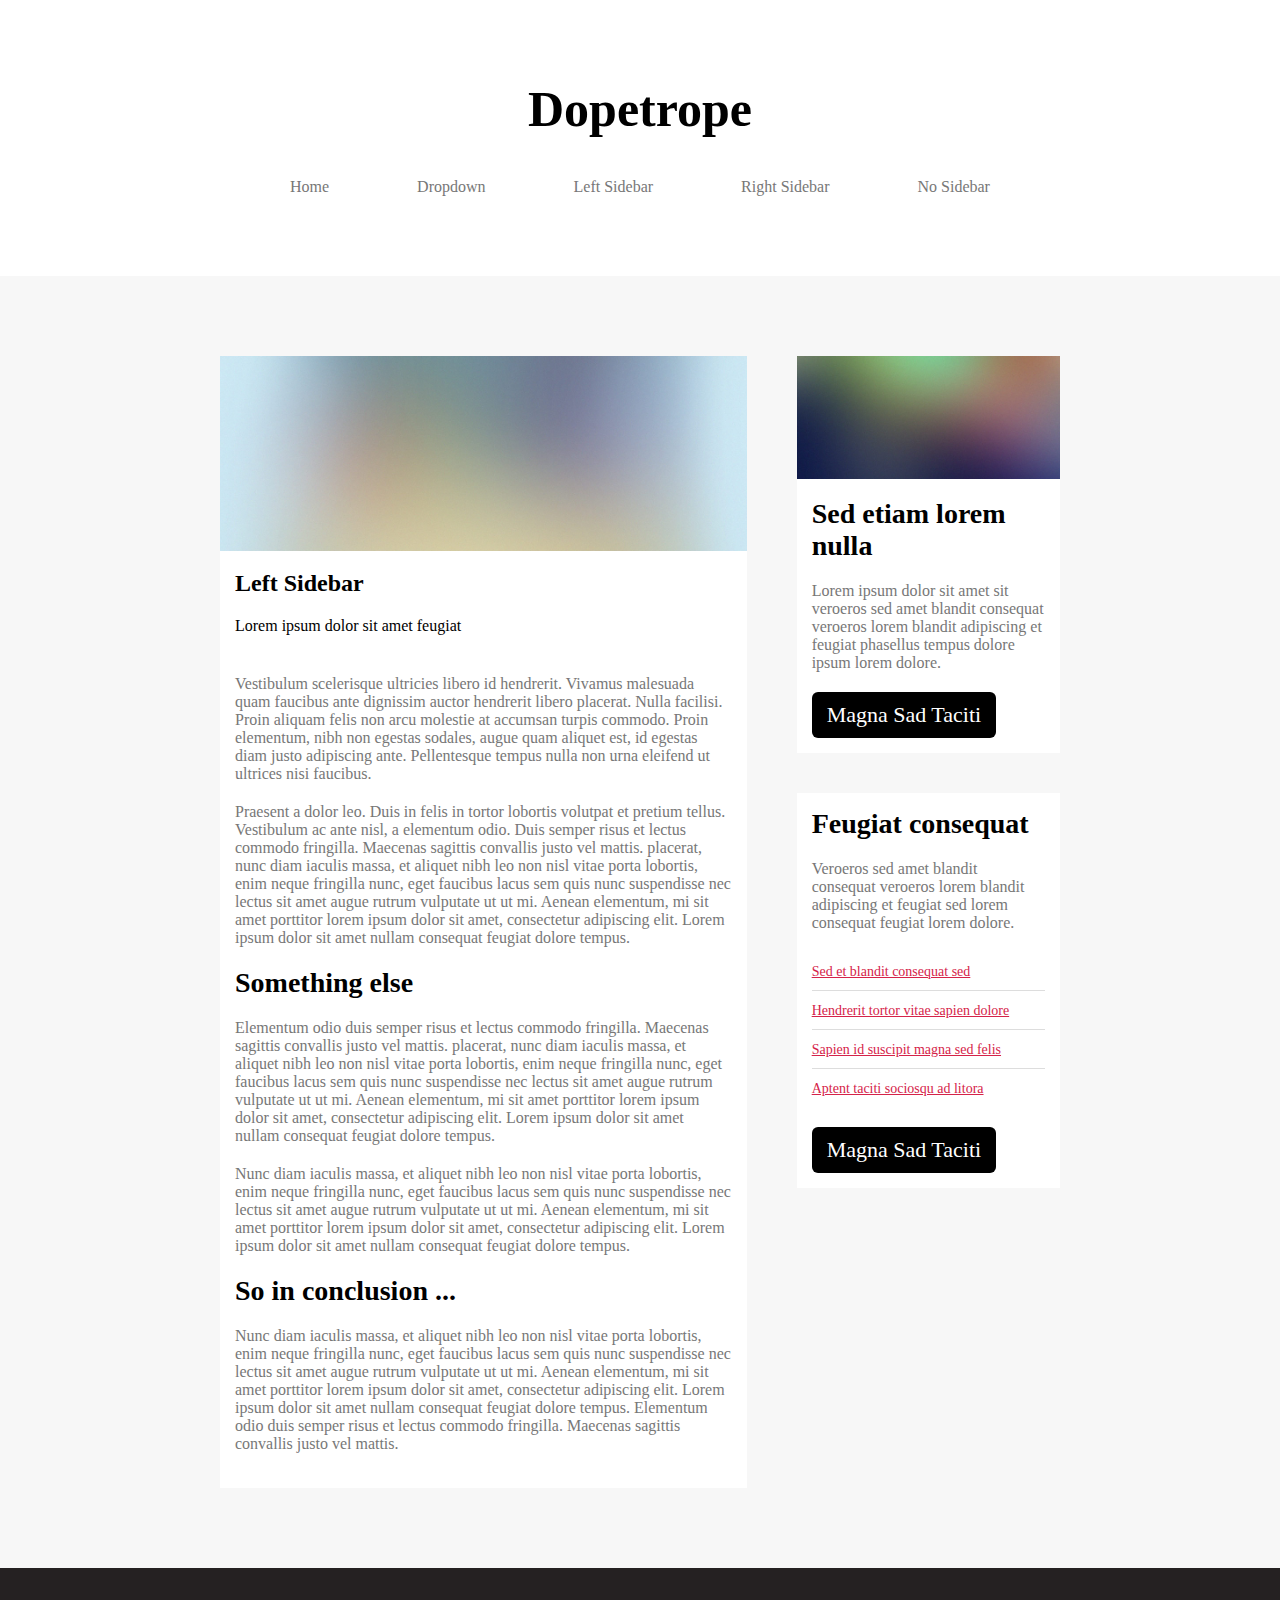
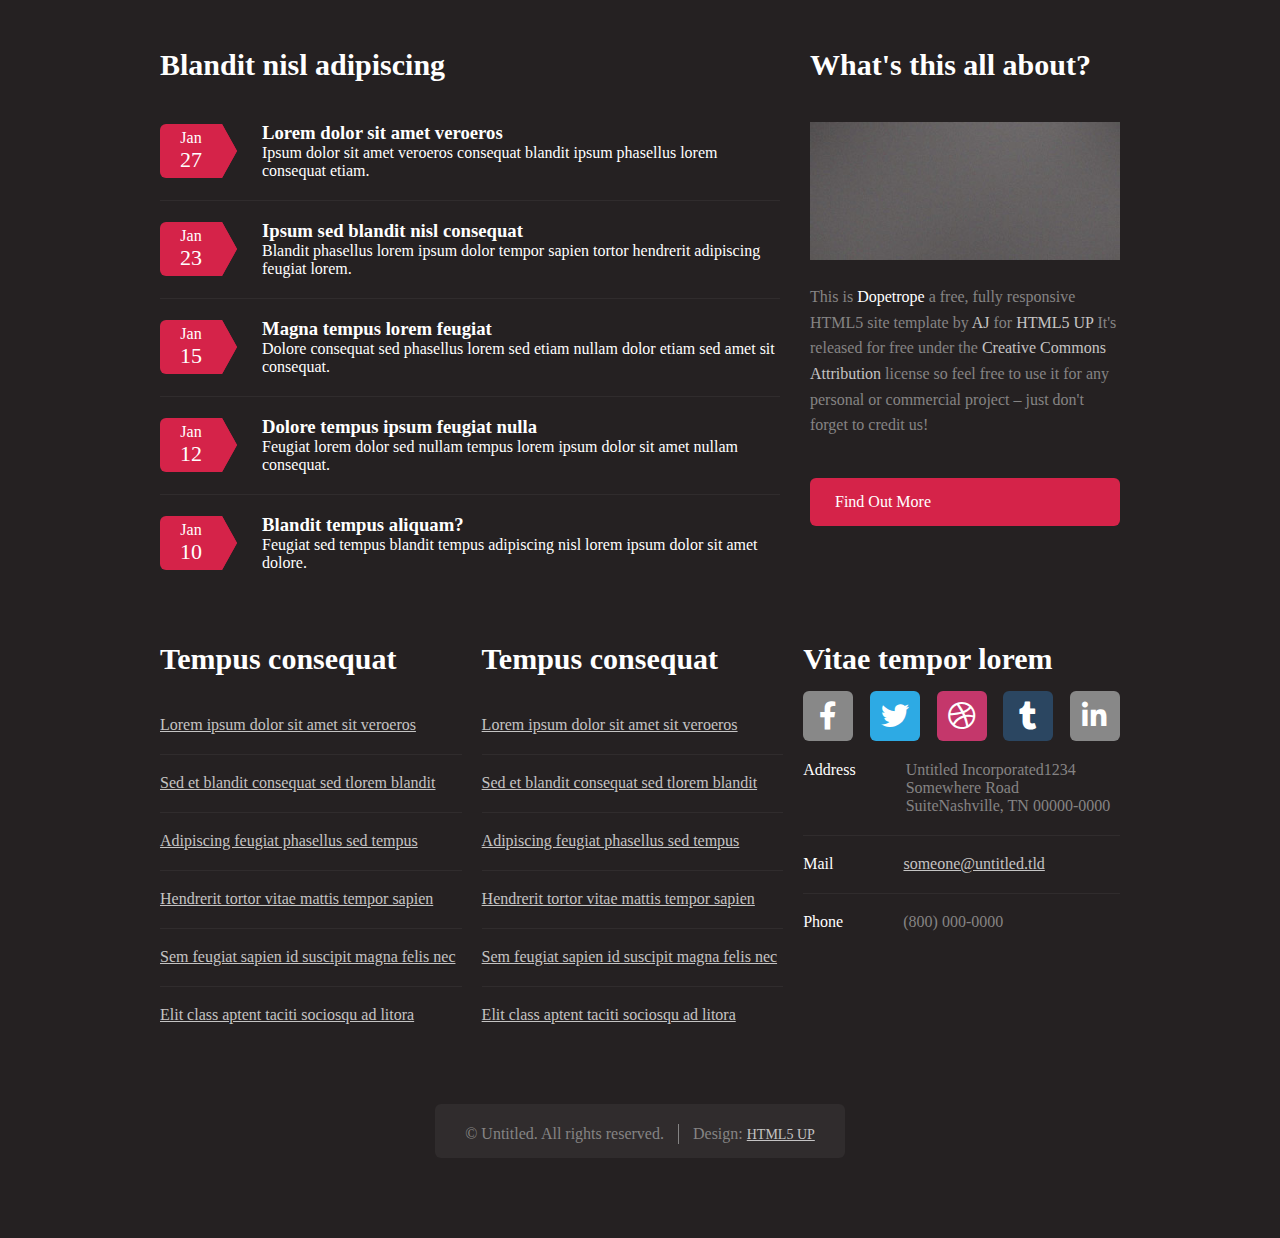
<file: right-sidepar.html>
<!DOCTYPE html>
<html lang="en">
<head>
    <meta charset="UTF-8">
    <meta name="viewport" content="width=device-width, initial-scale=1.0">
    <title>Document</title>
    <!-- CSS Links  -->
    <link rel="stylesheet" href="css/main.css">
    <link rel="stylesheet" href="css/fontawesome-all.min.css">
    <link rel="stylesheet" href="css/all.min.css">
</head>
<body>
    <!-- Start Header  -->
    <div class="header">
        <div class="container">
            <h1 class="logo">Dopetrope</h1>
            <div class="lists">
                <i class="fa-solid fa-bars"></i>
            </div>
            <ul class="links">
                <li><a class="active" onclick="this" href="./index.html">Home</a></li>
                <li class="parent">
                    <a onclick="this" href="#">Dropdown</a>
                    <ul class="menu">
                        <li><a href="#">learn Ipsum Dolor</a></li>
                        <li><a href="#">Magna Phasellus</a></li>
                        <li><a href="#">Etiam Dolor Nisl</a></li>
                        <li class="inside">
                            <a href="#">Phasellus Consequot</a>
                            <ul class="menu-menu">
                                <li><a href="#">Magna Phasellus</a></li>
                                <li><a href="#">Etiam Dolor Nisl</a></li>
                                <li><a href="#">Veroeros Feugiat</a></li>
                                <li><a href="#">Nisl Sed Aliquam</a></li>
                                <li><a href="#">Dolore Odipiscing</a></li>
                            </ul>
                        </li>
                        <li><a href="#">Veroeros Feugiat</a></li>
                    </ul>
                </li>
                <li><a onclick="this" href="./left-sidepar.html">Left Sidebar</a></li>
                <li><a onclick="this" href="./right-sidepar.html">Right Sidebar</a></li>
                <li><a onclick="this" href="./no-sidepar.html">No Sidebar</a></li>
            </ul>
        </div>
    </div>
    <!-- end Header  -->
    <!-- Start Left SidePar  -->
    <div class="right-sidepar">
        <div class="content side">
            <div class="boxs">
                <div class="box">
                    <img src="images/pic09.jpg" alt="">
                    <div class="info">
                        <h3>Sed etiam lorem nulla</h3>
                        <p>Lorem ipsum dolor sit amet sit veroeros sed amet blandit consequat veroeros lorem blandit adipiscing et feugiat phasellus tempus dolore ipsum lorem dolore.</p>
                        <button><a href="">Magna Sad Taciti</a></button>
                    </div>
                </div>
                <div class="box">
                    <div class="info">
                        <h3>Feugiat consequat</h3>
                        <p>Veroeros sed amet blandit consequat veroeros lorem blandit adipiscing et feugiat sed lorem consequat feugiat lorem dolore.</p>
                        <ul>
                            <li><a href="">Sed et blandit consequat sed</a></li>
                            <li><a href="">Hendrerit tortor vitae sapien dolore</a></li>
                            <li><a href="">Sapien id suscipit magna sed felis</a></li>
                            <li><a href="">Aptent taciti sociosqu ad litora</a></li>
                        </ul>
                        <button><a href="">Magna Sad Taciti</a></button>
                    </div>
                </div>
            </div>
            <div class="box-full">
                <img src="images/pic01.jpg" alt="">
                <div class="info">
                    <h2>Left Sidebar</h2>
                    <span>Lorem ipsum dolor sit amet feugiat</span>
                    <p>Vestibulum scelerisque ultricies libero id hendrerit. Vivamus malesuada quam faucibus ante dignissim auctor hendrerit libero placerat. Nulla facilisi. Proin aliquam felis non arcu molestie at accumsan turpis commodo. Proin elementum, nibh non egestas sodales, augue quam aliquet est, id egestas diam justo adipiscing ante. Pellentesque tempus nulla non urna eleifend ut ultrices nisi faucibus.</p>
                    <p>Praesent a dolor leo. Duis in felis in tortor lobortis volutpat et pretium tellus. Vestibulum ac ante nisl, a elementum odio. Duis semper risus et lectus commodo fringilla. Maecenas sagittis convallis justo vel mattis. placerat, nunc diam iaculis massa, et aliquet nibh leo non nisl vitae porta lobortis, enim neque fringilla nunc, eget faucibus lacus sem quis nunc suspendisse nec lectus sit amet augue rutrum vulputate ut ut mi. Aenean elementum, mi sit amet porttitor lorem ipsum dolor sit amet, consectetur adipiscing elit. Lorem ipsum dolor sit amet nullam consequat feugiat dolore tempus.</p>
                    <h3>Something else</h3>
                    <p>Elementum odio duis semper risus et lectus commodo fringilla. Maecenas sagittis convallis justo vel mattis. placerat, nunc diam iaculis massa, et aliquet nibh leo non nisl vitae porta lobortis, enim neque fringilla nunc, eget faucibus lacus sem quis nunc suspendisse nec lectus sit amet augue rutrum vulputate ut ut mi. Aenean elementum, mi sit amet porttitor lorem ipsum dolor sit amet, consectetur adipiscing elit. Lorem ipsum dolor sit amet nullam consequat feugiat dolore tempus.</p>
                    <p>Nunc diam iaculis massa, et aliquet nibh leo non nisl vitae porta lobortis, enim neque fringilla nunc, eget faucibus lacus sem quis nunc suspendisse nec lectus sit amet augue rutrum vulputate ut ut mi. Aenean elementum, mi sit amet porttitor lorem ipsum dolor sit amet, consectetur adipiscing elit. Lorem ipsum dolor sit amet nullam consequat feugiat dolore tempus.</p>
                    <h3>So in conclusion ...</h3>
                    <p>Nunc diam iaculis massa, et aliquet nibh leo non nisl vitae porta lobortis, enim neque fringilla nunc, eget faucibus lacus sem quis nunc suspendisse nec lectus sit amet augue rutrum vulputate ut ut mi. Aenean elementum, mi sit amet porttitor lorem ipsum dolor sit amet, consectetur adipiscing elit. Lorem ipsum dolor sit amet nullam consequat feugiat dolore tempus. Elementum odio duis semper risus et lectus commodo fringilla. Maecenas sagittis convallis justo vel mattis.</p>
                </div>
            </div>
        </div>
    </div>
    <!-- End Left SidePar  -->

    <!-- Start Footer  -->
    <div class="footer">
        <div class="content">
            <div class="boxs">
                <div class="box big">
                    <h2 class="title-footer">Blandit nisl adipiscing</h2>
                    <ul>
                        <li>
                            <span>Jan<span class="time">27</span></span>
                            <div class="info">
                                <h3>Lorem dolor sit amet veroeros</h3>
                                <p>Ipsum dolor sit amet veroeros consequat blandit ipsum phasellus lorem consequat etiam.</p>
                            </div>
                        </li>
                        <li>
                            <span>Jan<span class="time">23</span></span>
                            <div class="info">
                                <h3>Ipsum sed blandit nisl consequat</h3>
                                <p>Blandit phasellus lorem ipsum dolor tempor sapien tortor hendrerit adipiscing feugiat lorem.</p>
                            </div>
                        </li>
                        <li>
                            <span>Jan<span class="time">15</span></span>
                            <div class="info">
                                <h3>Magna tempus lorem feugiat</h3>
                                <p>Dolore consequat sed phasellus lorem sed etiam nullam dolor etiam sed amet sit consequat.</p>
                            </div>
                        </li>
                        <li>
                            <span>Jan<span class="time">12</span></span>
                            <div class="info">
                                <h3>Dolore tempus ipsum feugiat nulla</h3>
                                <p>Feugiat lorem dolor sed nullam tempus lorem ipsum dolor sit amet nullam consequat.</p>
                            </div>
                        </li>
                        <li>
                            <span>Jan<span class="time">10</span></span>
                            <div class="info">
                                <h3>Blandit tempus aliquam?</h3>
                                <p>Feugiat sed tempus blandit tempus adipiscing nisl lorem ipsum dolor sit amet dolore.</p>
                            </div>
                        </li>
                    </ul>
                </div>
                <div class="box">
                    <h2 class="title-footer">What's this all about?</h2>
                    <img src="images/pic10.jpg" alt="">
                    <p>This is <span>Dopetrope</span> a free, fully responsive HTML5 site template by <span>AJ</span> for <span>HTML5 UP</span> It's released for free under the <span>Creative Commons Attribution</span> license so feel free to use it for any personal or commercial project – just don't forget to credit us!</p>
                    <a href="">Find Out More</a>
                </div>
            </div>
            <div class="boxs">
                <div class="box">
                    <h2 class="title-footer">Tempus consequat</h2>
                    <ul>
                        <li><a href="">Lorem ipsum dolor sit amet sit veroeros</a></li>
                        <li><a href="">Sed et blandit consequat sed tlorem blandit</a></li>
                        <li><a href="">Adipiscing feugiat phasellus sed tempus</a></li>
                        <li><a href="">Hendrerit tortor vitae mattis tempor sapien</a></li>
                        <li><a href="">Sem feugiat sapien id suscipit magna felis nec</a></li>
                        <li><a href="">Elit class aptent taciti sociosqu ad litora</a></li>
                    </ul>
                </div>
                <div class="box">
                    <h2 class="title-footer">Tempus consequat</h2>
                    <ul>
                        <li><a href="">Lorem ipsum dolor sit amet sit veroeros</a></li>
                        <li><a href="">Sed et blandit consequat sed tlorem blandit</a></li>
                        <li><a href="">Adipiscing feugiat phasellus sed tempus</a></li>
                        <li><a href="">Hendrerit tortor vitae mattis tempor sapien</a></li>
                        <li><a href="">Sem feugiat sapien id suscipit magna felis nec</a></li>
                        <li><a href="">Elit class aptent taciti sociosqu ad litora</a></li>
                    </ul>
                </div>
                <div class="box social">
                    <h2 class="title-footer">Vitae tempor lorem</h2>
                    <div class="icons">
                        <i class="fa-brands fa-facebook-f"></i>
                        <i class="fa-brands fa-twitter"></i>
                        <i class="fa-brands fa-dribbble"></i>
                        <i class="fa-brands fa-tumblr"></i>
                        <i class="fa-brands fa-linkedin-in"></i>
                    </div>
                    <div class="info">
                        <div class="text">
                            <span>Address</span>
                            <p>Untitled Incorporated1234 Somewhere Road SuiteNashville, TN 00000-0000</p>
                        </div>
                        <div class="text">
                            <span>Mail</span>
                            <a href="">someone@untitled.tld</a>
                        </div>
                        <div class="text">
                            <span>Phone</span>
                            <span class="two">(800) 000-0000</span>
                        </div>
                    </div>
                </div>
            </div>
            <div class="copy-right">
                © Untitled. All rights reserved.   <span></span>    Design:   <a href="">HTML5 UP</a>
            </div>
        </div>
    </div>
    <!-- End Footer  -->
    <script src="js/main.js"></script>
</body>
</html>
</file>
<file: css/main.css>
/* Start Global Varible  */
:root {
    --main-padding: 80px;
    --main-color: #d52349;
    --border-radius: 6px;
    --bg: #f7f7f7;
    --p-color: #858484;
}
/* End Global Varible  */
/* Start Global Rules  */
* {
    margin: 0;
    padding: 0;
    -webkit-box-sizing: border-box;
    -moz-box-sizing: border-box;
    box-sizing: border-box;
    font-family: none;
}
a {
    text-decoration: none;
}
ul {
    list-style: none;
}
.container {
    margin: 0 auto;
}
@media (min-width: 1200px) {
    .container {
        width: 1170px;
    }
}
@media (min-width: 992px) {
    .container {
        width: 950px;
    }
}
@media (min-width: 768px) {
    .container {
        width: 740px;
    }
}
.title {
    position: relative;
    text-align: center;
    margin-bottom: 40px;
}
.title span {
    padding: 20px;
    background-color: var(--bg);
}
.title::before {
    content: "";
    position: absolute;
    top: 50%;
    left: 50%;
    transform: translate(-50%,-50%);
    width: 100%;
    height: 1px;
    background-color: black;
    z-index: -1;
}
/* End Global Rules  */
/* Start Header  */
.header {
    padding: var(--main-padding) 0;

}
.header .logo {
    text-align: center;
    margin-bottom: 40px;
    font-size: 50px;
}
.header .lists {
    position: fixed;
    display: none;
    justify-content: center;
    align-items: center;
    top: 20px;
    left: 20px;
    width: 40px;
    height: 40px;
    line-height: 40px;
    background-color: rgba(176, 176, 176, 0.6);
    border-radius: var(--border-radius);
}
@media (max-width: 991px) {
    .header .lists {
        display: flex;
        transition: .3s;
    }
    .header .lists.distance {
        left: calc(20px + 250px);
    }
}
.header .lists i {
    color: white;
    font-size: 22px;
}
.header .links {
    display: flex;
    justify-content: space-between;
    align-items: center;
    transition-delay: 0;
    transition: .25s;
}
.header .links > li {
    position: relative;
}
.header .links li a {
    font-size: 16px;
    color: black;
    padding: 10px 20px;
    border-radius: 10px;
    color: #777;
}
.header .links > li a.active {
    background-color: var(--main-color);
    color: white;
}
.header .links > li.parent a.active {
    color: #777;
    background-color: #f3f3f3;
}
@media (max-width: 991px) {
    
}
.header .links > li > .menu {
    display: none;
    position: absolute;
    top: calc(100% + 20px);
    left: 50%;
    width: 200px;
    padding: 15px;
    box-shadow: 0px 8px 15px 0px rgba(0, 0, 0, 0.5);
    background-color: rgba(34, 30, 31, 0.98);
    transform: translateX(-50%);
    border-radius: var(--border-radius);
    transition: .2s;
}
.header .links > li > .menu.display {
    display: block;
}
.header .links .menu::before {
    content: "";
    position: absolute;
    top: -19px;
    left: 50%;
    width: 0;
    height: 0;
    transform: translateX(-50%);
    border-width: 10px;
    border-style: solid;
    border-color: transparent transparent rgba(34, 30, 31, 0.98);
    z-index: 3;
}
.header .links > li > .menu li {
    position: relative;
}
.header .links > li > .menu li:not(:last-child) {
    margin-bottom: 20px;
}
.header .links > li > .menu li a {
    font-size: 14px;
}
.header .links > li > .menu li a:hover {
    color: #d5d5d5;
}
.header .links > li > .menu .inside .menu-menu {
    display: none;
    position: absolute;
    top: -15px;
    left: calc(100% + 15px);
    padding: 15px;
    width: 200px;
    background-color: rgba(34, 30, 31, 0.98);
    border-radius: var(--border-radius);
    box-shadow: 0px 8px 15px 0px rgba(0, 0, 0, 0.5);
    transition: .2s;
}
.header .links > li > .menu .inside .menu-menu.display {
    display: block;
}
@media (max-width: 991px) {
    .header .links {
        display: block;
        position: fixed;
        width: 250px;
        height: 100vh;
        min-height: 100vh;
        top: 0;
        left: -100%;
        padding-top: 10px;
        background-color: #252122;
        z-index: 1000;
    }
    .header .links.show {
        left: 0;
    }
    .header .links  li a.active {
        background-color: transparent;
        color: #c9c8c8;
    }
    .header .links  li a {
        font-size: 18px;
        color: #c9c8c8;
        margin: 0;
        padding: 0 15px;
    }
    .header .links  li a:hover {
        color: #c9c8c8;
    }
    .header .links li:not(:last-of-type) {
        margin-bottom: 20px;
    }
    .header .links > li > a{
        margin-top: 10px;
    }
    .header .links > li {
        position: relative;
    }
    .header .links > li:not(.parent) {
        border-bottom: 1px solid #302c2d ;
        padding-bottom: 10px;
        margin-bottom: 10px;
    }
    .header .links > li > .menu > li::before {
        content: "";
        position: absolute;
        left: -15px;
        top: calc(100% + 10px);
        width: calc(100% + 30px);
        height: 1px;
        background-color: #302c2d;
    }
    .header .links > li > .menu > li .menu-menu li:not(:last-child)::before {
        content: "";
        position: absolute;
        left: -30px;
        top: calc(100% + 10px);
        width: calc(100% + 60px);
        height: 1px;
        background-color: #302c2d;
    }
    .header .links > li > .menu > li:first-child::after {
        content: "";
        position: absolute;
        left: -15px;
        top: -10px;
        width: calc(100% + 30px);
        height: 1px;
        background-color: #302c2d;
    }
    .header .links > li > .menu > li .menu-menu li:first-child::after {
        content: "";
        position: absolute;
        left: -30px;
        top: -10px;
        width: calc(100% + 60px);
        height: 1px;
        background-color: #302c2d;
    }
    .header .links >  li {
        position: static;
        display: flex;
        flex-direction: column;
        margin: -10px 0 -20px;
        padding-bottom: 0;
        padding-top: 0;
    }
    .header .links > li.parent {
        margin-bottom: 0;
        padding-bottom: 0;
    }
    .header .links > li  .menu {
        position: static;
        margin: 0 0 0px;
        display: block;
        transform: translateX(0);
        background-color: transparent;
        width: 100%;
        z-index: -1;
        padding-top: 0;
        padding-bottom: 0;
        box-shadow: none;
    }
    .header .links > li  .menu > li {
        margin: 20px 0;
    }
    .header .links  li.inside {
        margin-bottom: 0;
        padding-bottom: 0;
    }
    .header .links > li > .menu li  a {
        font-size: 18px;
        color: #888;
    }
    .header .links .menu::before {
        display: none;
    }
    .header .links > li > .menu .inside .menu-menu {
        position: static;
        background-color: transparent;
        width: 100%;
        margin: 0;
        padding-top: 0;
        padding-bottom: 0;
        box-shadow: none;
    }
    .header .links > li > .menu .inside .menu-menu li {
        margin: 20px 0;
    }
}
/* End Header  */
/* Start Landing  */
.landing {
    padding: var(--main-padding) 0;
    background-image: url(../images/pic01.jpg);
    background-size: cover;
}
.landing .info {
    background-color: black;
    padding: 30px;
    border-radius: 10px;
    text-align: center;
}
.landing .info h2 {
    color: white;
    font-size: 45px;
}
.landing .info p {
    color: var(--main-color);
    margin: 20px 0;
    font-size: 28px;
}
/* End Landing  */
/* Start Intro  */
.intro {
    padding: var(--main-padding);
    text-align: center;
}
.intro .boxs {
    margin: 0 auto;
    max-width: 80%;
    display: flex;
    justify-content: center;
    align-items: center;
    gap: 10px;
}
@media (max-width: 991px) {
    .intro .boxs {
        flex-direction: column;
    }
    .intro .boxs .box.box.active {
        box-shadow: none;
    }
    .intro .boxs .box:not(:last-child) {
        border-bottom: 1px solid #252122;
    }
}
.intro .boxs .box {
    padding: 40px;
    text-align: center;
}
.intro .boxs .box.active {
    box-shadow: 32px 0 0 0 #fff, 0 -32px 0 0 #fff, 0 32px 0 0 #fff, 32px 32px 0 0 #fff, 32px -32px 0 0 #fff,32px 0 32px 0 rgba(0, 0, 0, 0.15), 0 0 32px 0 rgba(0, 0, 0, 0.15);
}
.intro .boxs .box .icon {
    position: relative;
    width: 120px;
    height: 80px;
    margin: 0 auto;
    line-height: 80px;
    background-color: var(--main-color);
    border-top-right-radius: 6px;
    border-top-left-radius: 6px;
}
.intro .boxs .box .icon::before {
    content: "";
    position: absolute;
    left: 0;
    top: 100%;
    width: 0;
    height: 0;
    height: 0;
    border-width: 20px 60px;
    border-style: solid;
    border-color: #d52349 transparent transparent;
}
.intro .boxs .box .icon i {
    color: white;
    font-size: 40px;
    margin-top: 20px;
}
.intro .boxs .box h3 {
    margin-top: 40px;
    margin-bottom: 10px;
    font-size: 28px;
}
.intro .boxs .box p {
    font-size: 16px;
    color: #777;
}
.buttons {
    margin-top: 60px;
}
.buttons .content {
    display: flex;
    justify-content: center;
    align-items: center;
    flex-wrap: wrap;
    gap: 10px;
}
.buttons button {
    padding: 15px 80px;
    font-size: 22px;
    border: none;
    border-radius: var(--border-radius);
    outline: none;
    font-weight: normal;
    color: white;
}
@media (max-width: 767px) {
    .buttons button {
        min-width: 100%;
        width: 100%;
    }
}
.buttons button.get-start {
    background-color: var(--main-color);
}
.buttons button.learn-more {
    background-color: black;
}
/* End Intro  */
/* Start My Portfolio */
.my-portfolio {
    position: relative;
    margin: 0;
    padding: 40px 0 30px;
    background-color: var(--bg);
    z-index: -2;
}
.my-portfolio .content {
    max-width: 75%;
    margin: 0 auto;
}
.my-portfolio .content .boxs {
    display: grid;
    grid-template-columns: repeat(auto-fill, minmax(350px,1fr));
    justify-content: space-between;
    align-items: center;
    gap: 20px;
}
.my-portfolio .content .boxs .box {
    background-color: #fff;
}
.my-portfolio .content .boxs .box img {
    width: 100%;
    max-width: 100%;
}
.my-portfolio .content .boxs .box .content-text {
    padding: 15px;
    margin: 20px;
}
.my-portfolio .content .boxs .box .content-text h3 {
    font-size: 28px;
}
.my-portfolio .content .boxs .box .content-text p {
    margin: 20px 0;
    color: #777;
}
.my-portfolio .content .boxs .box .content-text input {
    padding: 15px 25px;
    background-color: black;
    color: white;
    font-size: 18px;
    border: none;
    outline: none;
    border-radius: var(--border-radius);
    cursor: pointer;
}
@media (max-width: 991px) {
    .my-portfolio .content .boxs .box .content-text input {
        width: 100%;
    }
}
/* End My Portfolio */
/* Start The Blog  */
.the-blog {
    position: relative;
    margin: 0;
    padding: 10px 0  40px;
    background-color: var(--bg);
    z-index: -2;
}
.the-blog .content {
    max-width: 75%;
    margin: 0 auto;
}
.the-blog .content  .boxs {
    max-width: 100%;
    display: grid;
    grid-template-columns: repeat(auto-fill, minmax(500px,1fr));
    justify-content: space-between;
    align-items: center;
    gap: 40px;
}
.the-blog .content .boxs .box {
    background-color: #fff;
}
.the-blog .content .boxs .box img {
    width: 100%;
    max-width: 100%;
}
.the-blog .content .boxs .box .content-text {
    padding: 15px;
    margin: 20px;
}
.the-blog .content .boxs .box .content-text h3 {
    font-size: 28px;
    margin-bottom: 10px;
}
.the-blog .content .boxs .box .content-text span {
    color: #777;
}
.the-blog .content .boxs .box .content-text p {
    margin: 20px 0;
    color: #777;
}
.the-blog .content .boxs .box .content-text .buttons {
    display: flex;
    justify-content: flex-start;
    align-items: center;
    flex-wrap: wrap;
    gap: 5px;
}
.the-blog .content .boxs .box .content-text button {
    padding: 15px 25px;
    display: flex;
    justify-content: center;
    align-items: center;
    gap: 10px;
    color: white;
    font-size: 18px;
    border: none;
    outline: none;
    border-radius: var(--border-radius);
    cursor: pointer;
}
@media (max-width: 991px) {
    .the-blog .content .boxs .box .content-text button {
        width: 100%;
    }
}
.the-blog .content .boxs .box .content-text button.reading {
    background-color: var(--main-color);
}
.the-blog .content .boxs .box .content-text button.reading i {
    color: #e47089;
}
.the-blog .content .boxs .box .content-text button.comment {
    background-color: black;
}
.the-blog .content .boxs .box .content-text button.comment i {
    color: hsla(340, 1%, 44%, 0.5);
}
.massages {
    position: fixed;
    display: none;
    justify-content: center;
    align-items: center;
    top: 0;
    left: 0;
    width: 100%;
    height: 100%;
    background-color: rgba(245, 245, 245, 0.3);
    z-index: 30;
}
.massages .content {
    overflow: auto;
    padding: 20px;
    width: 70%;
    height: 90%;
    background-color: rgb(247, 241, 227);
}
.massages .content .massage {
    display: flex;
    justify-content: end;
    flex-wrap: wrap;
    width: 100%;
}
.massages .content .massage textarea {
    resize: none;
    width: 100%;
    height: 250px;
    padding: 20px;
    font-size: 22px;
    border: none;
    outline: none;
    background-color: #f7f7f7;
}
.massages .content .massage textarea::placeholder {
    color: #888888;
}
.massages .content .massage button {
    padding: 5px 25px;
    float: right;
    font-size: 22px;
    margin-top: 15px;
    cursor: pointer;
    color: white;
    background-color: var(--main-color);
    border: none;
    border-radius: 6px;
}
.massages .content .info-massages {
    margin-top: 20px;
}
.massages .content .info-massages .box {
    width: 100%;
    padding: 20px;
    background-color: white;
    border-radius: 10px;
}
.massages .content .info-massages .box:not(:first-child) {
    margin-top: 10px;
}
/* End The Blog  */
/* Start Footer  */
.footer {
    padding: var(--main-padding) 0;
    background-color: #252122;
    color: white;
}
.footer .content {
    display: flex;
    flex-direction: column;
    gap: 30px;
    max-width: 75%;
    margin: 0 auto;
}
.footer .content .boxs {
    display: flex;
    flex-wrap: wrap;
    gap: 30px;
}
.footer .content .boxs h2.title-footer {
    color: white;
    font-size: 30px;
    margin-bottom: 40px;
}
.footer .content .boxs:first-child .box.big {
    flex: 2;
}
.footer .content .boxs:first-child .box.big ul li {
    display:  flex;
    align-items: center;
}
.footer .content .boxs:first-child .box.big ul li:not(:last-child) {
    position: relative;
    margin-bottom: 40px;
}
.footer .content .boxs:first-child .box.big ul li:not(:last-child)::before {
    content: "";
    position: absolute;
    top: calc(100% + 20px);
    left: 0;
    width: 100%;
    height: 1px;
    background-color: #302c2d;
}
.footer .content .boxs:first-child .box.big ul li > span {
    position: relative;
    display: block;
    width: fit-content;
    height: fit-content;
    padding: 5px 20px;
    background-color: var(--main-color);
    text-align: center;
    border-top-left-radius: var(--border-radius);
    border-bottom-left-radius: var(--border-radius);
    margin-right: 40px;
}
.footer .content .boxs:first-child .box.big ul li span::before {
    content: "";
    position: absolute;
    top: 0;
    left: 100%;
    width: 0;
    height: 0;
    border-width: 27px 15px;
    border-style: solid;
    border-color: transparent transparent transparent var(--main-color);
}
.footer .content .boxs:first-child .box.big ul li span .time {
    display: block;
    margin: 0;
    padding: 0;
    font-size: 22px;
}
.footer .content .boxs:first-child .box:nth-child(2) {
    flex: 1;
}
.footer .content .boxs:first-child .box:nth-child(2) img {
    max-width: 100%;
    width: 100%;
}
.footer .content:first-child .box:nth-child(2) p {
    margin: 20px 0 40px;
    color: var(--p-color);
    line-height: 1.6;
}
.footer .content .boxs:first-child .box:nth-child(2) p span:nth-child(1) {
    color: white;
}
.footer .content .boxs:first-child .box:nth-child(2) p span:not(:nth-child(1)) {
    color: #c5c4c4;
}
.footer .content .boxs:first-child .box:nth-child(2) a {
    display: block;
    padding: 15px 25px;
    background-color: var(--main-color);
    color: white;
    border-radius: var(--border-radius);
    cursor: pointer;
}
/*--------------------------------------------------------------------------*/
.footer .content .boxs:nth-child(2) {
    margin-top: 40px;
    gap: 20px;
}
.footer .content .boxs:nth-child(2) .box {
    min-height: 33%;
    width: 33%;
    flex: 1;
}
.footer .content .boxs:nth-child(2) .box ul li:not(:last-child) {
    position: relative;
    display: block;
    margin-bottom: 40px;
}
.footer .content .boxs:nth-child(2) .box ul li:not(:last-child)::before {
    content: "";
    position: absolute;
    top: calc(100% + 20px);
    left: 0;
    width: 100%;
    height: 1px;
    background-color: #302c2d;
}
.footer .content .boxs:nth-child(2) .box a {
    text-decoration: underline;
    color: #c5c4c4;
}
.footer .content .boxs:nth-child(2) .box a:hover {
    text-decoration: none;
}
@media (max-width: 991px) {
    .footer .content .boxs {
        gap: 50px;
    }
    .footer .content .boxs .box {
        min-width: 100%;
        width: 100%;
    }
}
/*-----------------------------------------------------*/
.footer .content .social {
    min-width: 33%;
    width: 33%;
    display: flex;
    flex-direction: column;
    flex: 1;
}
.footer .content .social .icons {
    display: flex;
    justify-content: space-between;
    align-items: center;
    margin-top: -25px;
    margin-bottom: 20px;
}
.footer .content .social .info .text {
    display: flex;
    gap: 50px;
}
.footer .content .social .icons i {
    width: 50px;
    height: 50px;
    line-height: 50px;
    font-size: 28px;
    text-align: center;
    border-radius: var(--border-radius);
}
.footer .content .social .icons i:nth-child(1) {
    background-color: #888888;
}
.footer .content .social .icons i:nth-child(2) {
    background-color: #2daae4;
}
.footer .content .social .icons i:nth-child(3) {
    background-color: #c4376b;
}
.footer .content .social .icons i:nth-child(4) {
    background-color: #2b4661;
}
.footer .content .social .icons i:nth-child(5) {
    background-color: #888888;
}
.footer .content .social .info .text:not(:last-child) {
    position: relative;
    margin-bottom: 40px;
}
.footer .content .social .info .text:not(:last-child)::before {
    content: "";
    position: absolute;
    top: calc(100% + 20px);
    left: 0;
    width: 100%;
    height: 1px;
    background-color: #302c2d;
}
.footer .content .social .info .text:not(:first-child) span:first-child {
    margin-right: 20px;
}
.footer .content .social .info .text:not(:first-child) .two {
    color: var(--p-color);
    margin-left: -10px;
}
.footer .content .social .info .text p {
    color: var(--p-color);
}
.footer .content .social .info .text a {
    color: #c5c4c4;
    text-decoration: underline;
}
.footer .content .social .info .text a:hover {
    text-decoration: none;
}
@media (max-width: 991px) {
    .footer .content .social .icons {
        justify-content: flex-start;
        gap: 10px;
    }
}
/*-------------------------------------------------*/
.footer .copy-right {
    width: fit-content;
    margin: 50px auto 0;
    padding: 15px 30px;
    background-color: #302c2d;
    border-radius: var(--border-radius);
    color: var(--p-color);
    text-align: center;
}
.footer .copy-right span {
    display: inline-block;
    height: 20px;
    width: 1px;
    margin: 0 10px;
    background-color: var(--p-color);
    transform: translateY(25%);
}
.footer .copy-right a {
    color: white;
    font-size: 14px;
    color: #c5c4c4;
    text-decoration: underline;
}
.footer .copy-right a:hover {
    text-decoration: none;
}
@media (max-width: 991px) {
    .footer .copy-right {
        width: 100%;
    }
}
/* End Footer  */
/* Start Global Side  */
.content.side {
    display: flex;
    justify-content: space-between;
    gap: calc(var(--main-padding) - 30px);
    width: 75%;
    margin: 0 auto;
}
@media (max-width: 991px) {
    .content.side {
        flex-direction: column-reverse;
    }
}
.content.side .info {
    padding: 15px;
}
.content.side img {
    max-width: 100%;
    width: 100%;
}
.content.side h3 {
    font-size: 28px;
}
.content.side p {
    margin: 20px 0;
    color: #777;
}
.content.side button {
    padding: 10px 15px;
    font-size: 22px;
    border: none;
    border-radius: var(--border-radius);
    background-color: black;
    outline: none;
    color: white;
    cursor: pointer;
}
@media (max-width: 991px) {
    .content.side button {
        width: 100%;
        text-align: center;
    }
}
.content.side button a {
    color: white;
}
.content.side .boxs {
    flex: 1;
}
.content.side .boxs .box {
    background-color: white;
}
.content.side .boxs .box:not(:last-child) {
    margin-bottom: calc(var(--main-padding) / 2);
}
.content.side .boxs .box ul {
    margin: 10px 0 20px;
}
.content.side .boxs .box ul li {
    padding: 10px 0;

}
.content.side .boxs .box ul li:not(:last-child) {
    border-bottom: 1px solid #ddd;
}
.content.side .boxs .box ul li a {
    color: #d52349;
    text-decoration: underline;
    font-size: 14px;
}
.content.side.boxs .box ul li a:hover {
    text-decoration: none;
}
.content.side .box-full {
    background-color: white;
    flex: 2;
}
.content.side .box-full span {
    display: block;
    margin-top: 20px;
    margin-bottom: 40px;
}
/* End Global Side  */
/* Start Left Sidepar  */
.left-sidepar {
    padding: var(--main-padding);
    background-color: var(--bg);
}
/* End Left Sidepar  */
/* Start Right Sidepar  */
.right-sidepar {
    padding: var(--main-padding);
    background-color: var(--bg);
}
.right-sidepar .content {
    flex-direction: row-reverse;
}
@media (max-width: 991px) {
    .content.side {
        flex-direction: column;
    }
}
/* End Right Sidepar  */
/* Start No Sidepar  */
.no-sidepar {
    padding: var(--main-padding);
    background-color: var(--bg);
}
</file>
